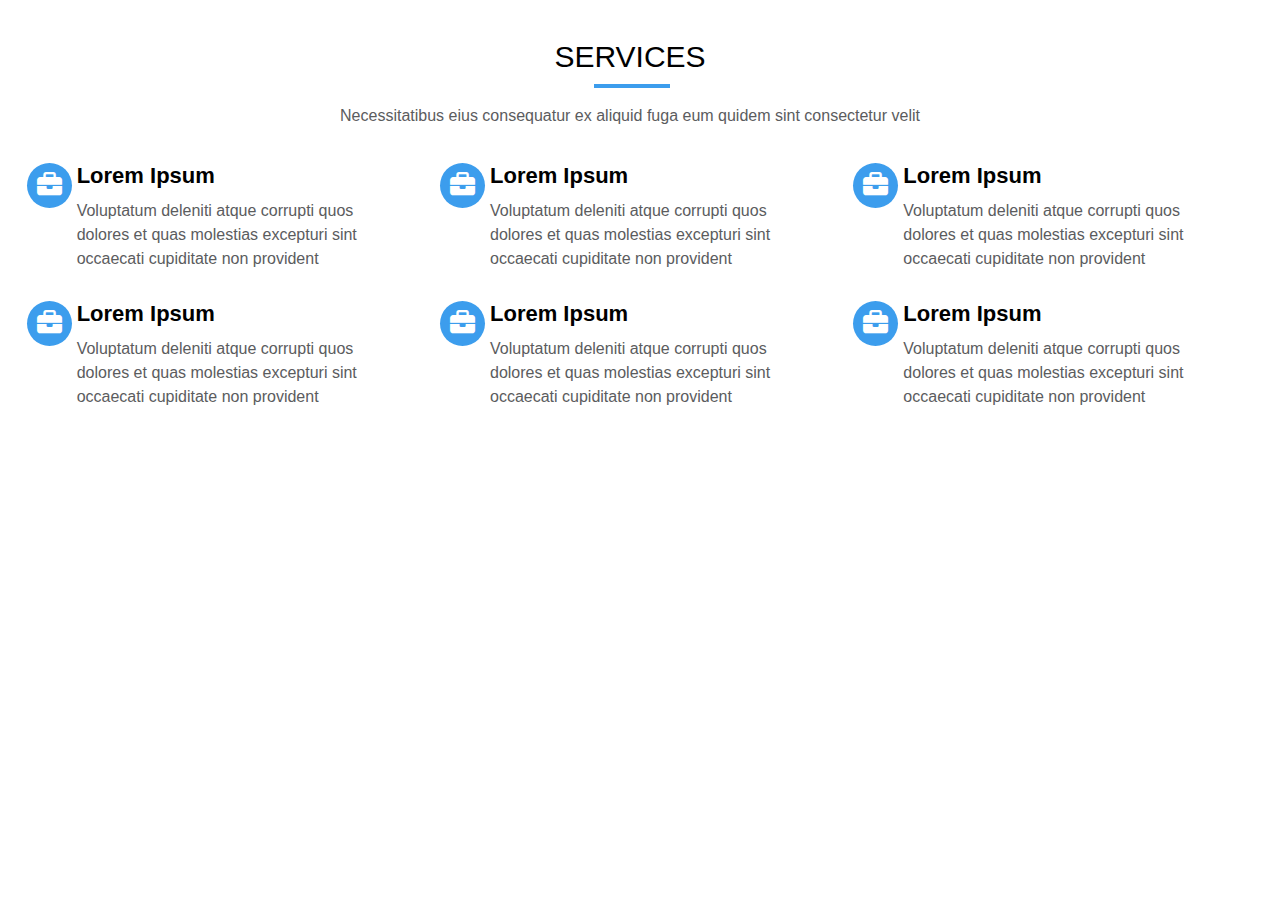
<file: Practice/index.html>
<!DOCTYPE html>
<html lang="en">
<head>
    <meta charset="UTF-8">
    <meta name="viewport" content="width=device-width, initial-scale=1.0">
    <title>Pratic One h</title>
    <link rel="stylesheet" href="style.css">
    <link rel="stylesheet" href="https://cdnjs.cloudflare.com/ajax/libs/font-awesome/6.7.2/css/all.min.css" integrity="sha512-Evv84Mr4kqVGRNSgIGL/F/aIDqQb7xQ2vcrdIwxfjThSH8CSR7PBEakCr51Ck+w+/U6swU2Im1vVX0SVk9ABhg==" crossorigin="anonymous" referrerpolicy="no-referrer">
</head>
<body>
    <!-- services  -->
    <section class="serviecesContainer">
        <div class="servicesHeading">
                <h3>
                    Services
                </h3>
                <p>
                    Necessitatibus eius consequatur ex aliquid fuga eum quidem sint consectetur velit
                </p>
        </div>
        <div class="cardContainer">
            <div class="Card">
                <div>
                    <i class="fa-solid fa-briefcase"></i>
                </div>
                <div>
                    <h3>
                        Lorem Ipsum
                    </h3>
                    <p>
                        Voluptatum deleniti atque corrupti quos dolores et quas molestias excepturi sint occaecati cupiditate non provident
                    </p>
                </div>
            </div>
            <div class="Card">
                <div>
                    <i class="fa-solid fa-briefcase"></i>
                </div>
                <div>
                    <h3>
                        Lorem Ipsum
                    </h3>
                    <p>
                        Voluptatum deleniti atque corrupti quos dolores et quas molestias excepturi sint occaecati cupiditate non provident
                    </p>
                </div>
            </div>
            <div class="Card">
                <div>
                    <i class="fa-solid fa-briefcase"></i>
                </div>
                <div>
                    <h3>
                        Lorem Ipsum
                    </h3>
                    <p>
                        Voluptatum deleniti atque corrupti quos dolores et quas molestias excepturi sint occaecati cupiditate non provident
                    </p>
                </div>
            </div>
            <div class="Card">
                <div>
                    <i class="fa-solid fa-briefcase"></i>
                </div>
                <div>
                    <h3>
                        Lorem Ipsum
                    </h3>
                    <p>
                        Voluptatum deleniti atque corrupti quos dolores et quas molestias excepturi sint occaecati cupiditate non provident
                    </p>
                </div>
            </div>
            <div class="Card">
                <div>
                    <i class="fa-solid fa-briefcase"></i>
                </div>
                <div>
                    <h3>
                        Lorem Ipsum
                    </h3>
                    <p>
                        Voluptatum deleniti atque corrupti quos dolores et quas molestias excepturi sint occaecati cupiditate non provident
                    </p>
                </div>
            </div>
            <div class="Card">
                <div>
                    <i class="fa-solid fa-briefcase"></i>
                </div>
                <div>
                    <h3>
                        Lorem Ipsum
                    </h3>
                    <p>
                        Voluptatum deleniti atque corrupti quos dolores et quas molestias excepturi sint occaecati cupiditate non provident
                    </p>
                </div>
            </div>
        </div>
    </section>
</body>
</html>
</file>
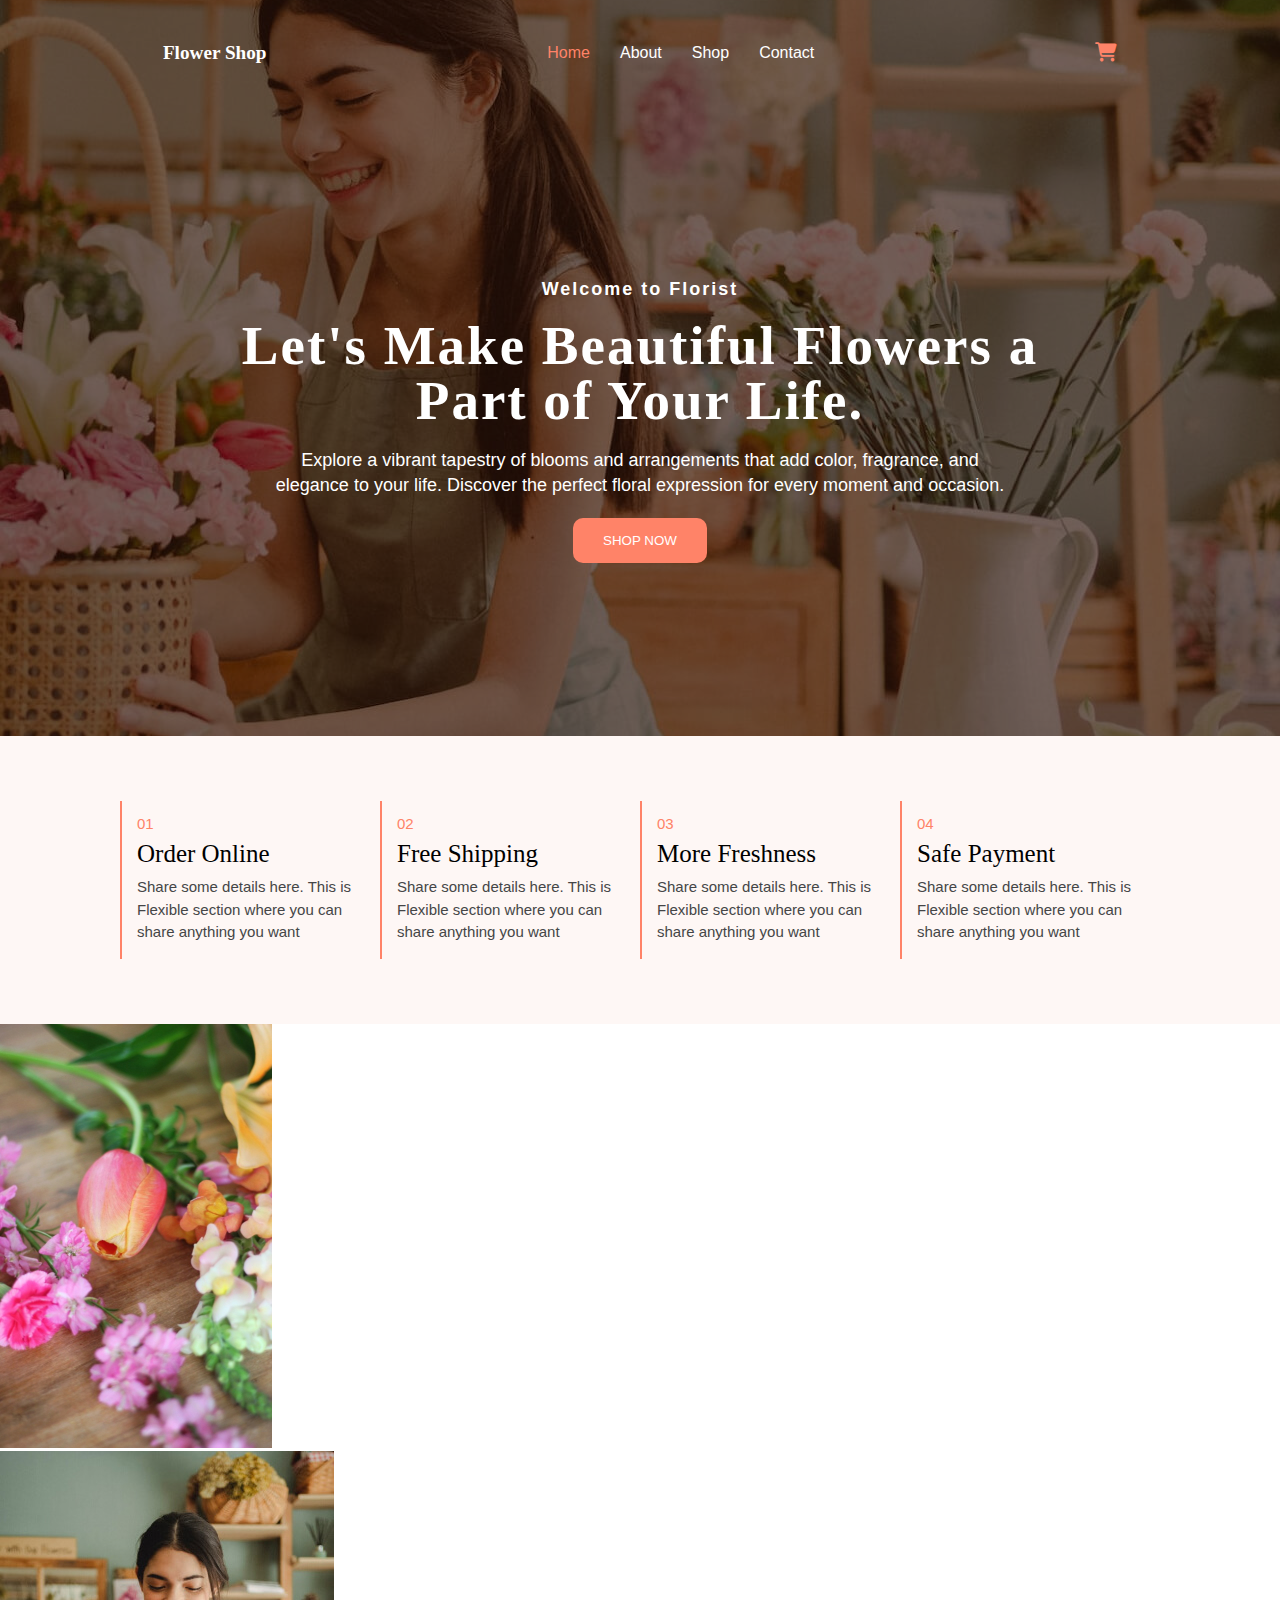
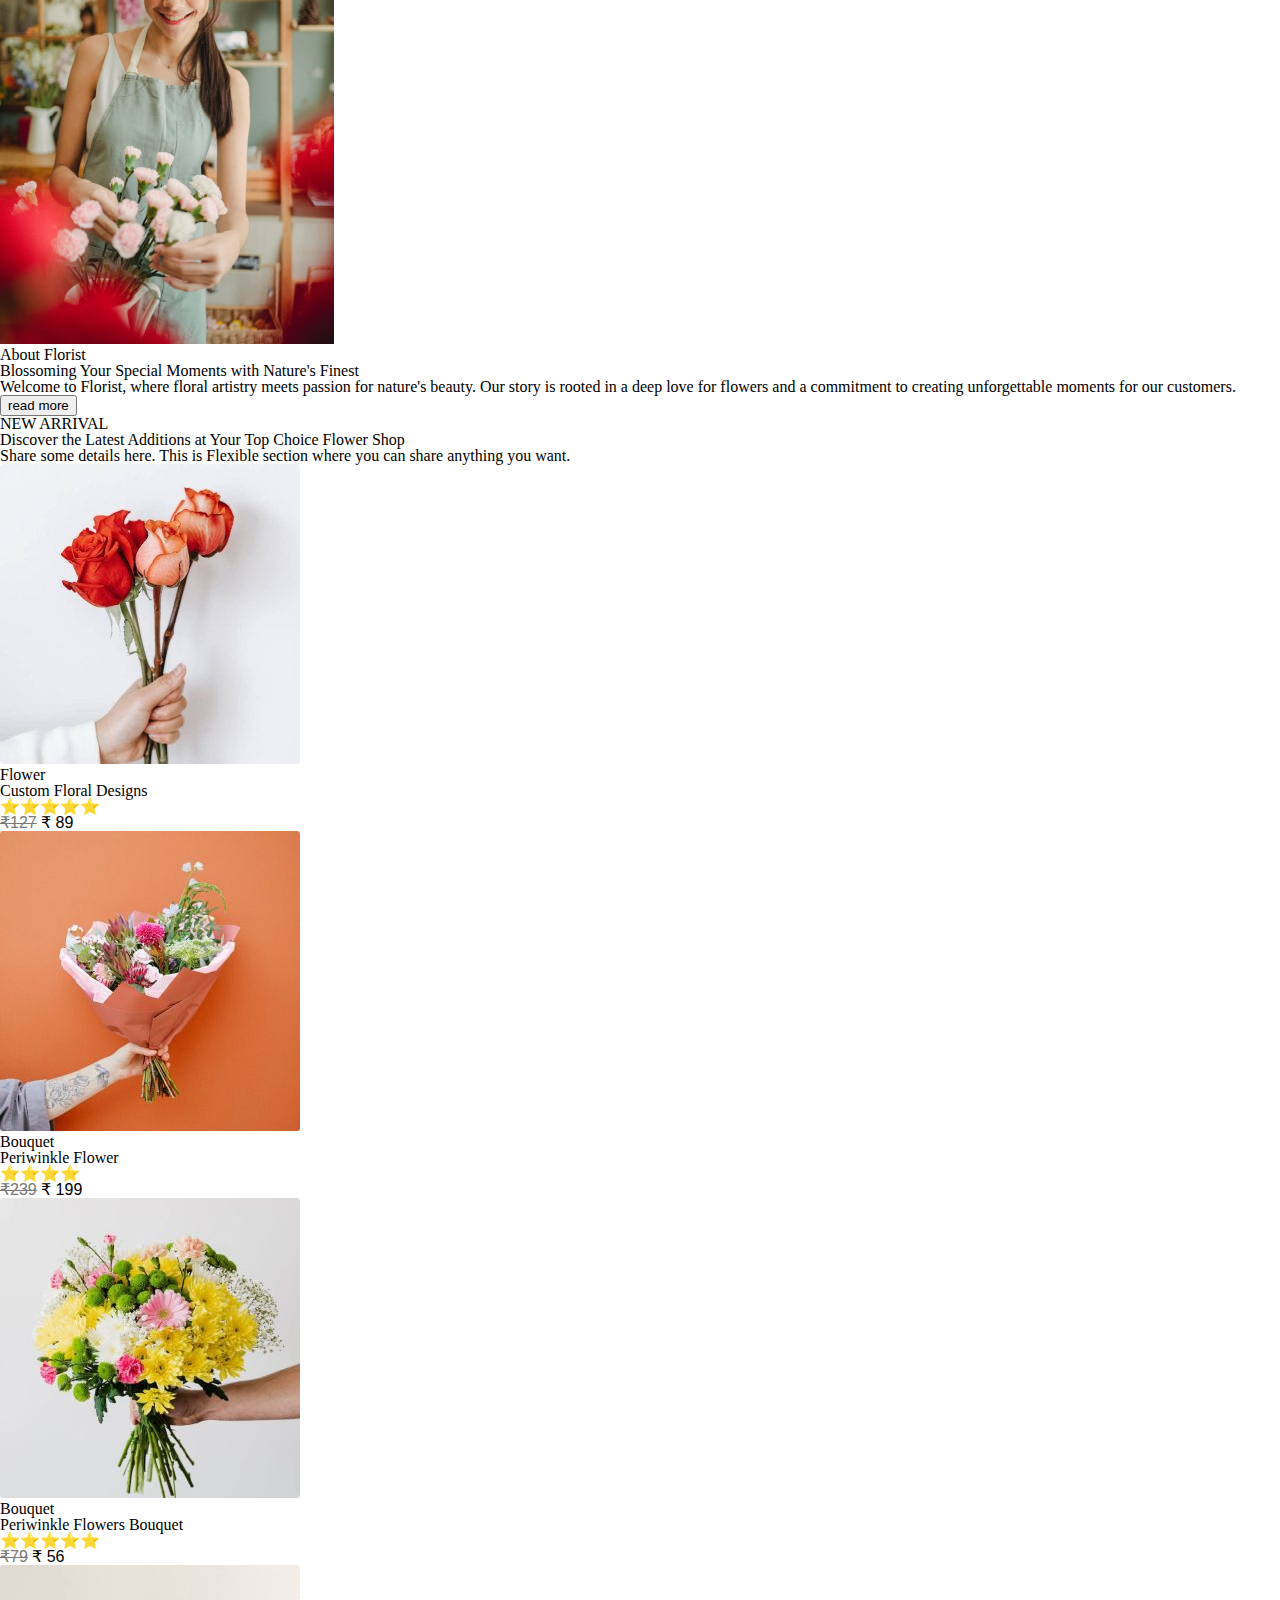
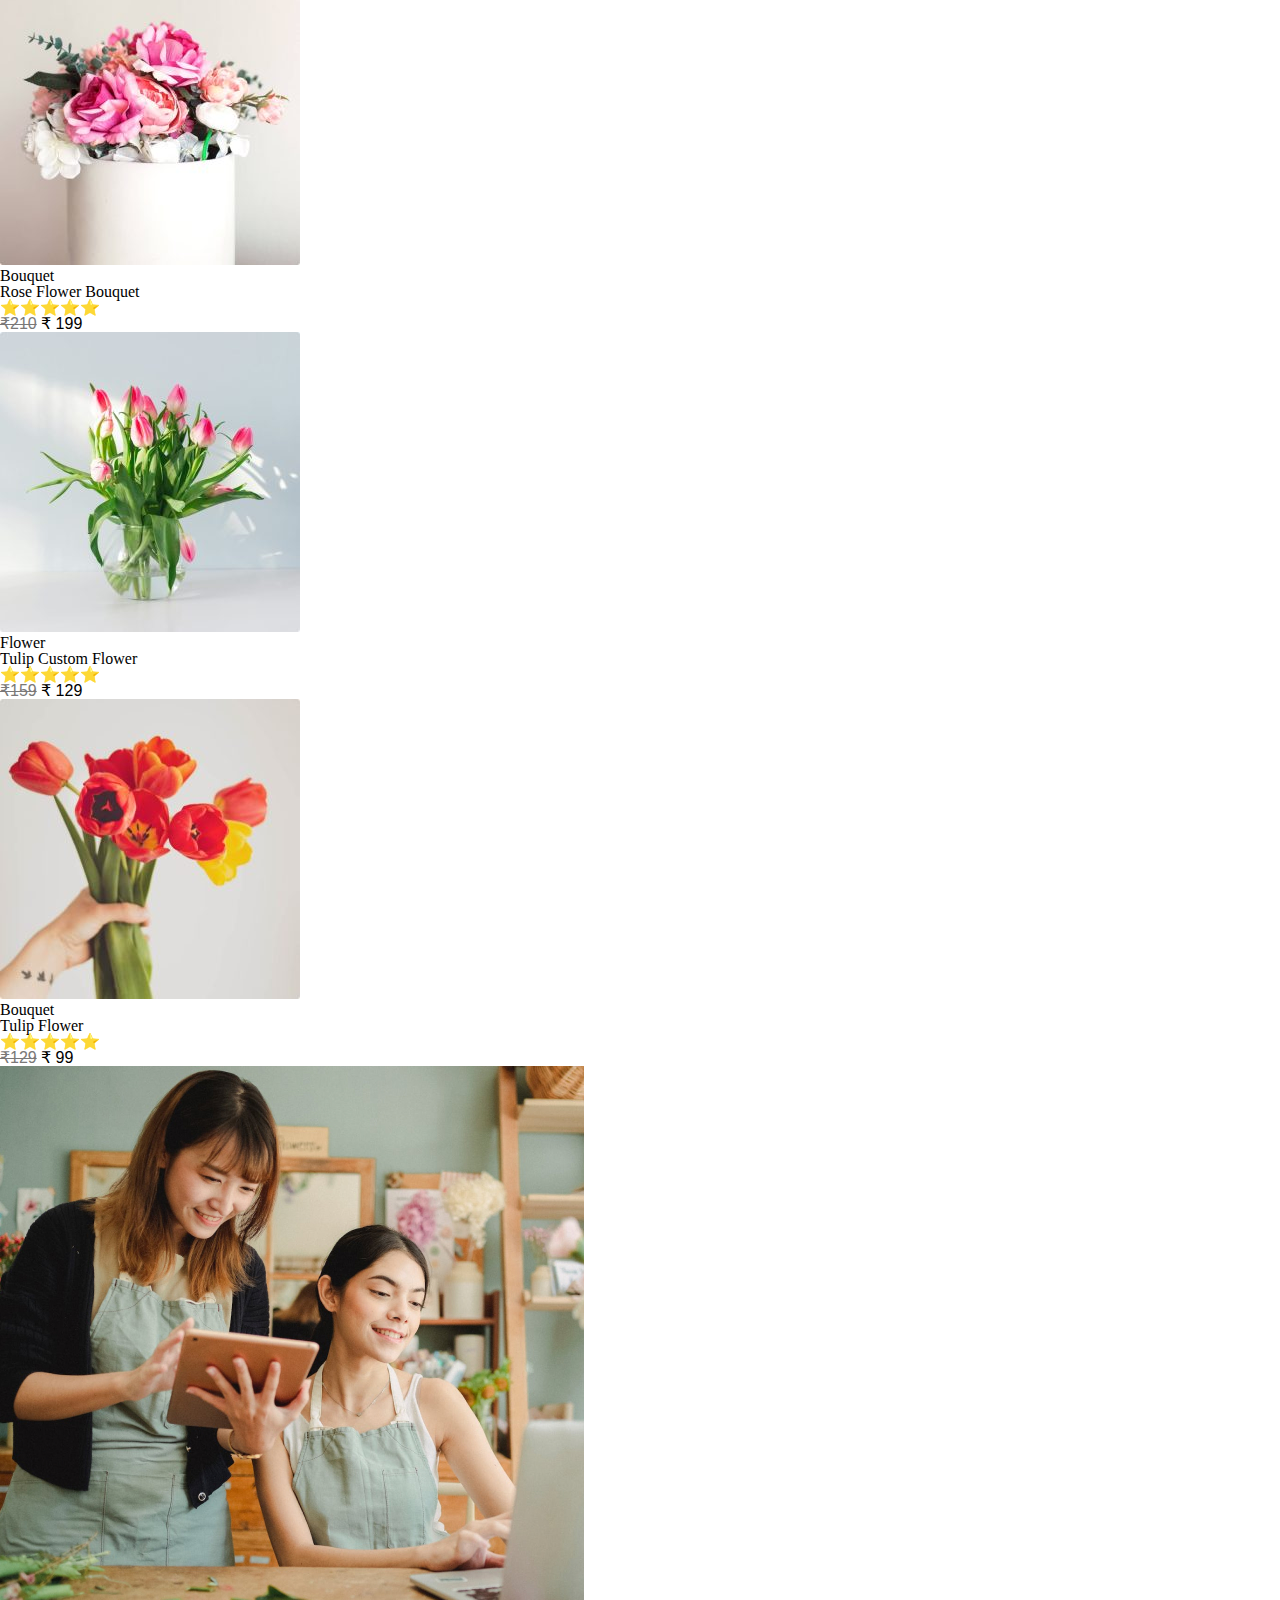
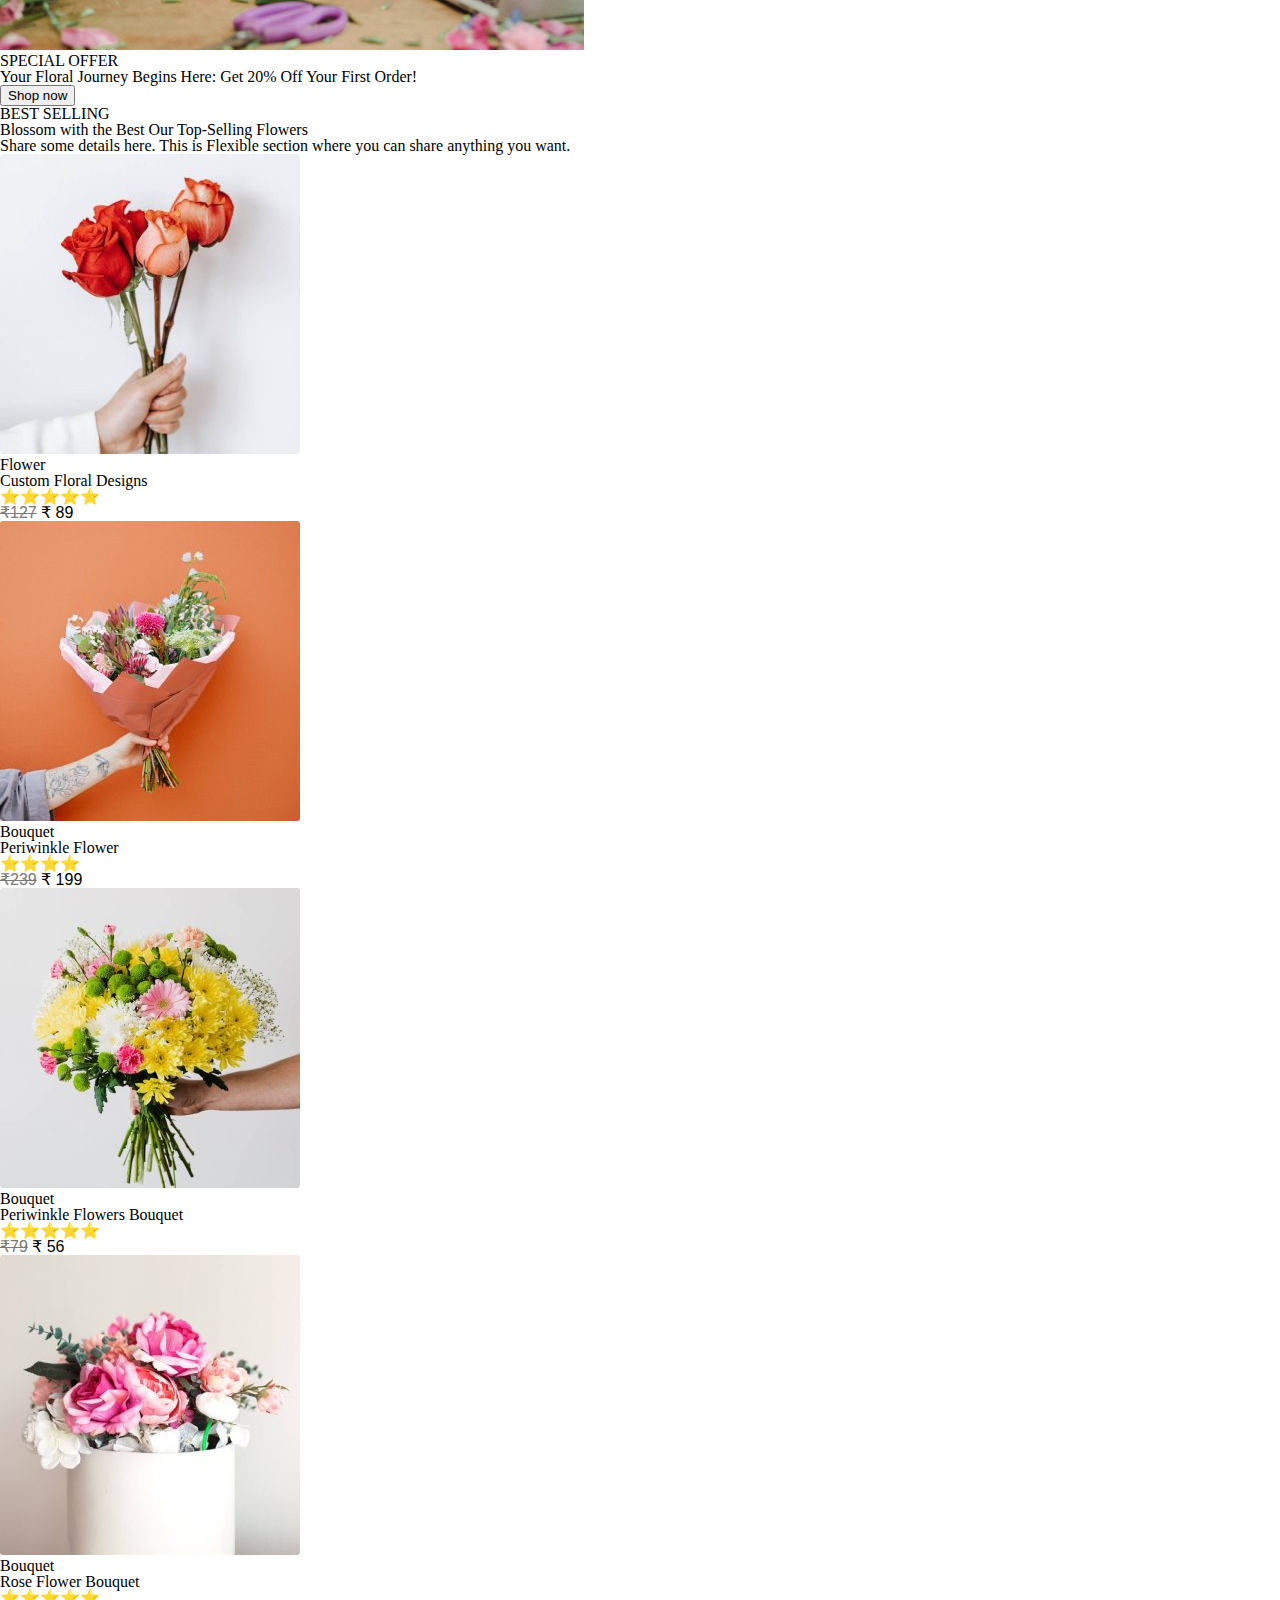
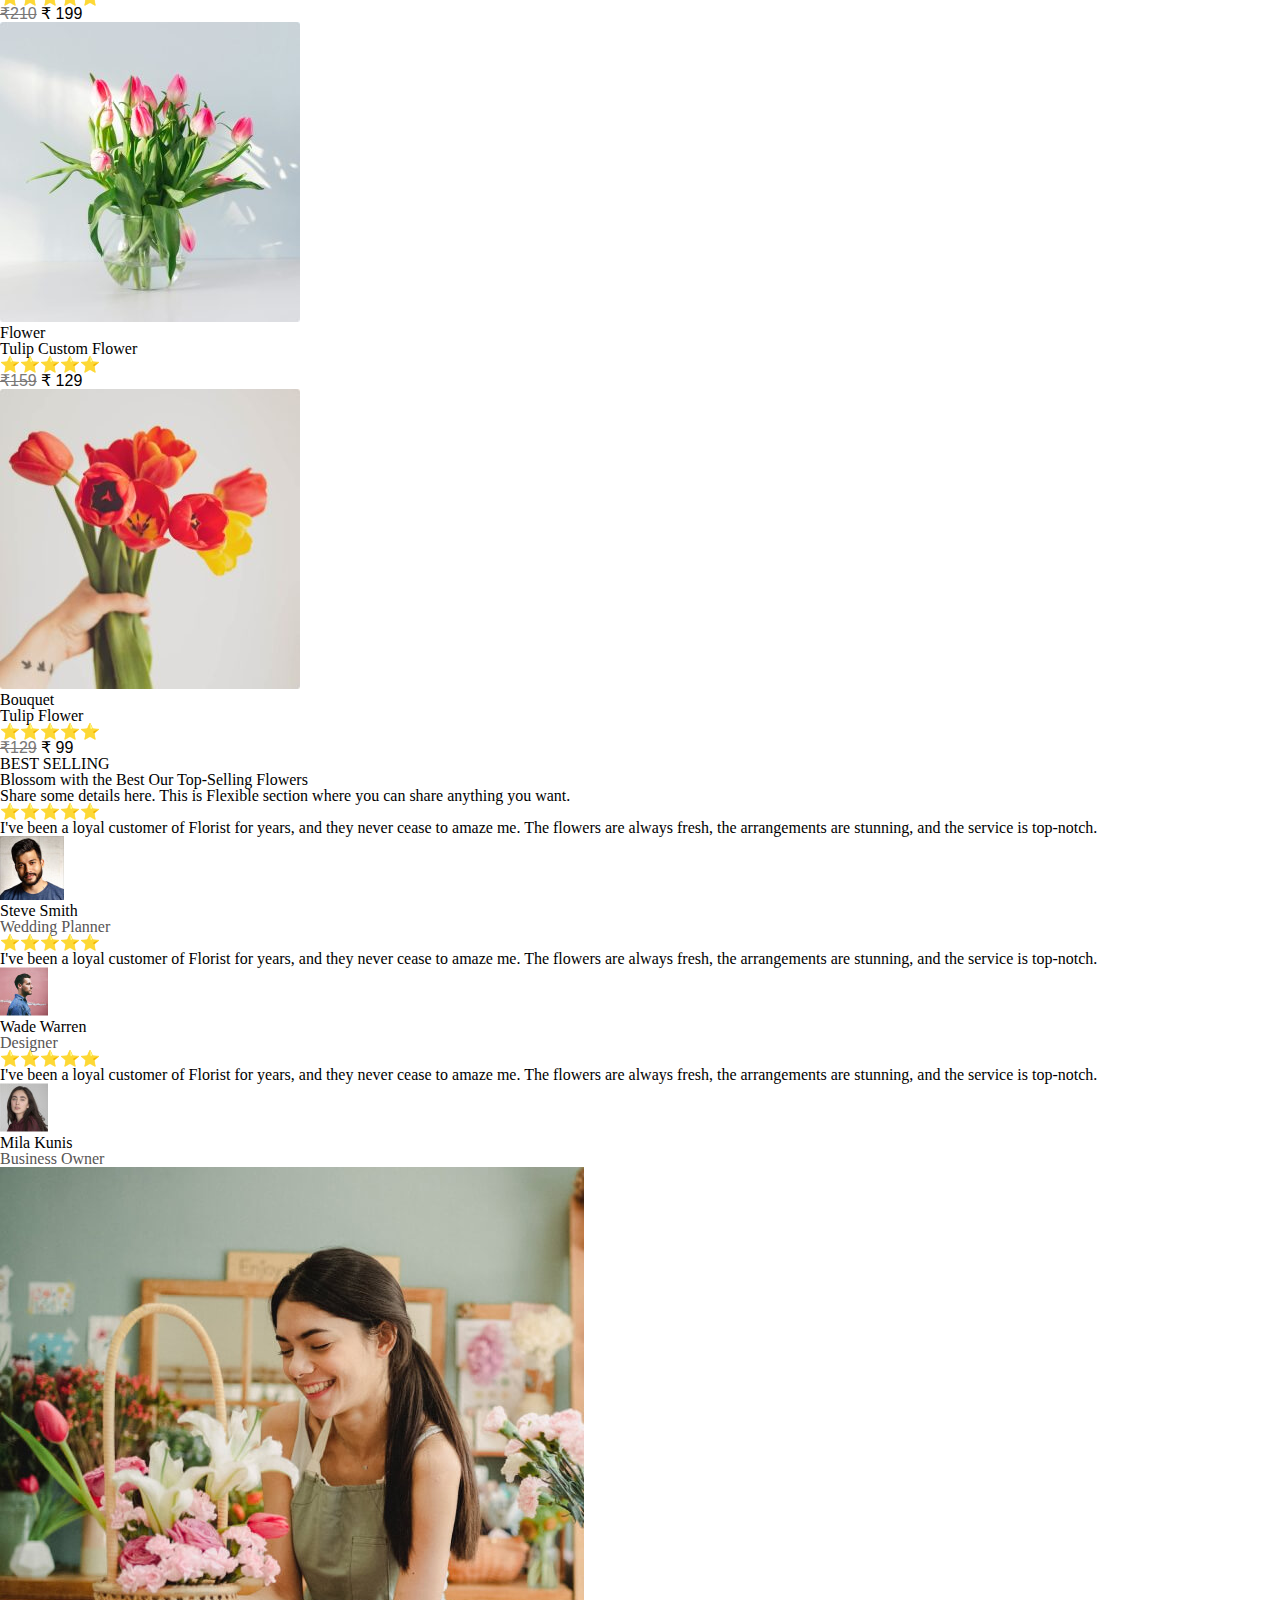
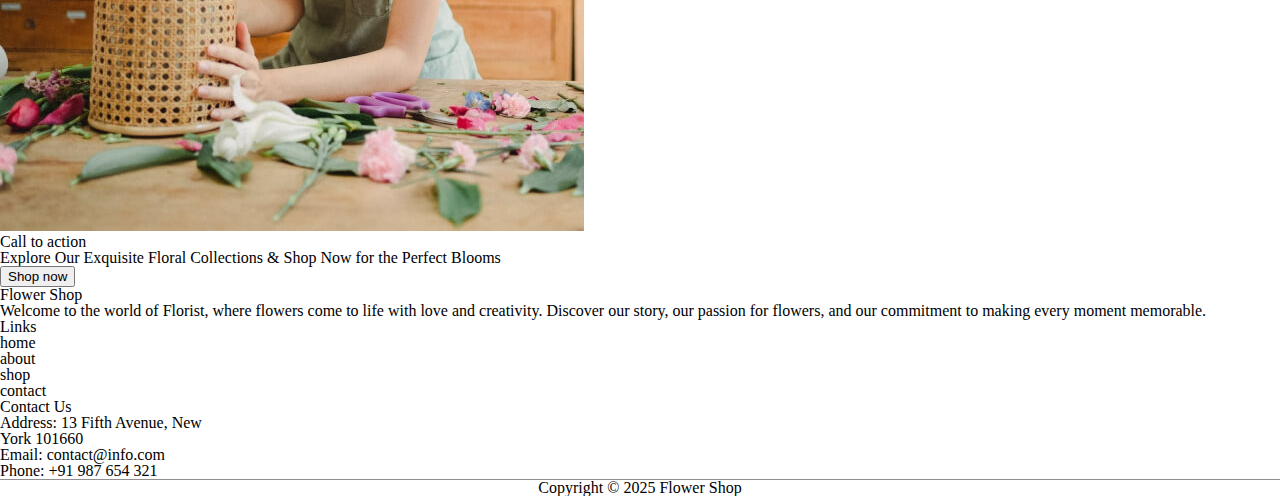
<file: Task_2/index.html>
<!DOCTYPE html>
<html lang="en">

<head>
    <meta charset="UTF-8">
    <meta name="viewport" content="width=device-width, initial-scale=1.0">
    <title>Task_2 Basic Website</title>
    <link rel="stylesheet" href="./index.css">
    <link rel="stylesheet" href="https://cdnjs.cloudflare.com/ajax/libs/font-awesome/6.7.2/css/all.min.css"
        integrity="sha512-Evv84Mr4kqVGRNSgIGL/F/aIDqQb7xQ2vcrdIwxfjThSH8CSR7PBEakCr51Ck+w+/U6swU2Im1vVX0SVk9ABhg=="
        crossorigin="anonymous" referrerpolicy="no-referrer" />
</head>

<body>
    <!-- header -->
    <header class="header-bg-image">
        <!-- overlay -->
        <div class="overlay">

        </div>
        <section class="nav-container">
            <nav>
                <div>
                    <!-- Brand name -->
                    <h2>Flower Shop</h2>
                </div>
                <div>
                    <ul>
                        <li>home</li>
                        <li>about</li>
                        <li>shop</li>
                        <li>contact</li>
                    </ul>
                </div>
                <div>
                    <i class="fa-solid fa-cart-shopping"></i>
                    <i class="fa-solid fa-bars"></i>
                </div>
            </nav>
        </section>
        <!-- center section  -->
        <div class="hero-container">
            <div>
                <div>
                    <p>Welcome to Florist</p>
                </div>
                <div>
                    <h1>
                        Let's Make Beautiful Flowers

                        a Part of Your Life.
                    </h1>
                </div>
                <div>
                    <p class="hero-para">
                        Explore a vibrant tapestry of blooms and arrangements that add color, fragrance, and elegance to
                        your life.
                        Discover the perfect floral expression for every moment and occasion.
                    </p>
                </div>
                <div>
                    <button>
                        Shop now
                    </button>
                </div>
            </div>
        </div>
    </header>
    <!-- featurs section -->
    <section class="featurs-container">
        <div class="featurs-cards-container">
            <div>
                <h3>
                    01
                </h3>
                <h2>
                    Order Online
                </h2>
                <p>
                    Share some details here. This is Flexible section where you can share anything you want
                </p>
            </div>
            <div>
                <h3>
                    02
                </h3>
                <h2>
                    Free Shipping
                </h2>
                <p>
                    Share some details here. This is Flexible section where you can share anything you want
                </p>
            </div>
            <div>
                <h3>
                    03
                </h3>
                <h2>
                    More Freshness
                </h2>
                <p>
                    Share some details here. This is Flexible section where you can share anything you want
                </p>
            </div>
            <div>
                <h3>
                    04
                </h3>
                <h2>
                    Safe Payment
                </h2>
                <p>
                    Share some details here. This is Flexible section where you can share anything you want
                </p>
            </div>
        </div>
    </section>
    <!-- About  Florist -->

    <section>
        <div class="florist-container">
            <div class="image-container">
                <div class="image-container-1">
                    <img src="./assets/image.png" alt="1st image " />
                </div>
                <div class="image-container-1">
                    <img src="./assets/image copy.png" alt="2nd image" />
                </div>
            </div>
            <div class="text-container">
                <div>
                    <h2 class="text-container-h2">About Florist</h2>
                </div>
                <div>
                    <h1 class="text-container-h1">
                        Blossoming Your Special Moments with Nature's Finest
                    </h1>
                </div>
                <div>
                    <p class="text-container-p">
                        Welcome to Florist, where floral artistry meets passion for nature's beauty. Our story is rooted
                        in a deep love for flowers and a commitment to creating unforgettable moments for our customers.
                    </p>
                </div>
                <div>
                    <button class="text-container-button">
                        read more
                    </button>
                </div>
            </div>
        </div>
    </section>
    <!-- NEW ARRIVAL-->
    <section class="new-arraivals">
        <div>
            <div class="new-arraivals-text-container">
                <h2 class="text-container-h2">
                    NEW ARRIVAL
                </h2>
                <h1 class="text-container-h1 new-arraivals-h1">
                    Discover the Latest Additions at Your Top Choice Flower Shop
                </h1>
                <p class="new-arraivals-p">
                    Share some details here. This is Flexible section where you can share anything you want.
            </div>
        </div>
        <div class="new-arraivals-products">
            <div class="product-card">
                <div>
                    <img src="./assets/product-1.png" alt="">
                </div>
                <div class="product-card-details">
                    <h2 class="text-container-h2">Flower</h2>
                    <h1>Custom Floral Designs</h1>
                    <p>⭐⭐⭐⭐⭐</p>
                    <h2 style="font-family: sans-serif;"><span
                            style="color: rgb(122, 120, 120);"><strike>₹127</strike></span> <span>₹ 89</span></h2>
                </div>
            </div>
            <div class="product-card">
                <div>
                    <img src="./assets/product-2.png" alt="">
                </div>
                <div class="product-card-details">
                    <h2 class="text-container-h2">Bouquet</h2>
                    <h1>Periwinkle Flower</h1>
                    <p>⭐⭐⭐⭐</p>
                    <h2 style="font-family: sans-serif;"><span
                            style="color: rgb(122, 120, 120);"><strike>₹239</strike></span> <span>₹ 199</span></h2>
                </div>
            </div>
            <div class="product-card">
                <div>
                    <img src="./assets/product-3.png" alt="">
                </div>
                <div class="product-card-details">
                    <h2 class="text-container-h2">Bouquet</h2>
                    <h1>Periwinkle Flowers Bouquet</h1>
                    <p>⭐⭐⭐⭐⭐</p>
                    <h2 style="font-family: sans-serif;"><span
                            style="color: rgb(122, 120, 120);"><strike>₹79</strike></span> <span>₹ 56</span></h2>
                </div>
            </div>
        </div>
        <div class="new-arraivals-products">
            <div class="product-card">
                <div>
                    <img src="./assets/product-4.png" alt="">
                </div>
                <div class="product-card-details">
                    <h2 class="text-container-h2">Bouquet</h2>
                    <h1>Rose Flower Bouquet</h1>
                    <p>⭐⭐⭐⭐⭐</p>
                    <h2 style="font-family: sans-serif;"><span
                            style="color: rgb(122, 120, 120);"><strike>₹210</strike></span> <span>₹ 199</span></h2>
                </div>
            </div>
            <div class="product-card">
                <div>
                    <img src="./assets/product-5.png" alt="">
                </div>
                <div class="product-card-details">
                    <h2 class="text-container-h2">Flower</h2>
                    <h1>Tulip Custom Flower</h1>
                    <p>⭐⭐⭐⭐⭐</p>
                    <h2 style="font-family: sans-serif;"><span
                            style="color: rgb(122, 120, 120);"><strike>₹159</strike></span> <span>₹ 129</span></h2>
                </div>
            </div>
            <div class="product-card">
                <div>
                    <img src="./assets/product-6.png" alt="">
                </div>
                <div class="product-card-details">
                    <h2 class="text-container-h2">Bouquet</h2>
                    <h1>Tulip Flower</h1>
                    <p>⭐⭐⭐⭐⭐</p>
                    <h2 style="font-family: sans-serif;"><span
                            style="color: rgb(122, 120, 120);"><strike>₹129</strike></span> <span>₹ 99</span></h2>
                </div>
            </div>
        </div>
    </section>
    <!-- Special Offer -->

    <section>
        <div class="florist-container special-offer">
            <div class="image-container">
                <div class="image-container-1">
                    <img src="./assets/special offer.png" alt="1st image " />
                </div>
            </div>
            <div class="text-container">
                <div>
                    <h2 class="text-container-h2">SPECIAL OFFER</h2>
                </div>
                <div>
                    <h1 class="text-container-h1 special-offer">
                        Your Floral Journey Begins Here: Get 20% Off Your First Order!
                    </h1>
                </div>
                <div>
                    <button class="text-container-button">
                        Shop now
                    </button>
                </div>
            </div>
        </div>
    </section>
    <!-- Best Seller -->
    <section class="new-arraivals">
        <div>
            <div class="new-arraivals-text-container">
                <h2 class="text-container-h2">
                    BEST SELLING
                </h2>
                <h1 class="text-container-h1 new-arraivals-h1">
                    Blossom with the Best Our Top-Selling Flowers
                </h1>
                <p class="new-arraivals-p">
                    Share some details here. This is Flexible section where you can share anything you want.
            </div>
        </div>
        <div class="new-arraivals-products">
            <div class="product-card">
                <div>
                    <img src="./assets/product-1.png" alt="">
                </div>
                <div class="product-card-details">
                    <h2 class="text-container-h2">Flower</h2>
                    <h1>Custom Floral Designs</h1>
                    <p>⭐⭐⭐⭐⭐</p>
                    <h2 style="font-family: sans-serif;"><span
                            style="color: rgb(122, 120, 120);"><strike>₹127</strike></span> <span>₹ 89</span></h2>
                </div>
            </div>
            <div class="product-card">
                <div>
                    <img src="./assets/product-2.png" alt="">
                </div>
                <div class="product-card-details">
                    <h2 class="text-container-h2">Bouquet</h2>
                    <h1>Periwinkle Flower</h1>
                    <p>⭐⭐⭐⭐</p>
                    <h2 style="font-family: sans-serif;"><span
                            style="color: rgb(122, 120, 120);"><strike>₹239</strike></span> <span>₹ 199</span></h2>
                </div>
            </div>
            <div class="product-card">
                <div>
                    <img src="./assets/product-3.png" alt="">
                </div>
                <div class="product-card-details">
                    <h2 class="text-container-h2">Bouquet</h2>
                    <h1>Periwinkle Flowers Bouquet</h1>
                    <p>⭐⭐⭐⭐⭐</p>
                    <h2 style="font-family: sans-serif;"><span
                            style="color: rgb(122, 120, 120);"><strike>₹79</strike></span> <span>₹ 56</span></h2>
                </div>
            </div>
        </div>
        <div class="new-arraivals-products">
            <div class="product-card">
                <div>
                    <img src="./assets/product-4.png" alt="">
                </div>
                <div class="product-card-details">
                    <h2 class="text-container-h2">Bouquet</h2>
                    <h1>Rose Flower Bouquet</h1>
                    <p>⭐⭐⭐⭐⭐</p>
                    <h2 style="font-family: sans-serif;"><span
                            style="color: rgb(122, 120, 120);"><strike>₹210</strike></span> <span>₹ 199</span></h2>
                </div>
            </div>
            <div class="product-card">
                <div>
                    <img src="./assets/product-5.png" alt="">
                </div>
                <div class="product-card-details">
                    <h2 class="text-container-h2">Flower</h2>
                    <h1>Tulip Custom Flower</h1>
                    <p>⭐⭐⭐⭐⭐</p>
                    <h2 style="font-family: sans-serif;"><span
                            style="color: rgb(122, 120, 120);"><strike>₹159</strike></span> <span>₹ 129</span></h2>
                </div>
            </div>
            <div class="product-card">
                <div>
                    <img src="./assets/product-6.png" alt="">
                </div>
                <div class="product-card-details">
                    <h2 class="text-container-h2">Bouquet</h2>
                    <h1>Tulip Flower</h1>
                    <p>⭐⭐⭐⭐⭐</p>
                    <h2 style="font-family: sans-serif;"><span
                            style="color: rgb(122, 120, 120);"><strike>₹129</strike></span> <span>₹ 99</span></h2>
                </div>
            </div>
        </div>
    </section>
    <!-- testimonial -->
    <section class="new-arraivals" style="background-color: white;">
        <div>
            <div class="new-arraivals-text-container">
                <h2 class="text-container-h2">
                    BEST SELLING
                </h2>
                <h1 class="text-container-h1 new-arraivals-h1">
                    Blossom with the Best Our Top-Selling Flowers
                </h1>
                <p class="new-arraivals-p">
                    Share some details here. This is Flexible section where you can share anything you want.
            </div>
        </div>
        <div class=" testimonial" style="background-color: white;">
            <div>
                <p>⭐⭐⭐⭐⭐</p>
                <p class="text-container-p">
                    I've been a loyal customer of Florist for years, and they never cease to amaze me. The flowers are
                    always fresh, the arrangements are stunning, and the service is top-notch.
                </p>
                <div class="profile-card">
                    <img src="./assets/testimonial-1.png" alt="boy image">
                    <div class="profile-card-data">
                        <h2>
                            Steve Smith
                        </h2>

                        <h2 style="color: rgb(87, 85, 85);">
                            Wedding Planner
                        </h2>
                    </div>
                </div>

            </div>
            <div>
                <p>⭐⭐⭐⭐⭐</p>
                <p class="text-container-p">
                    I've been a loyal customer of Florist for years, and they never cease to amaze me. The flowers are
                    always fresh, the arrangements are stunning, and the service is top-notch.
                </p>
                <div class="profile-card">
                    <img src="./assets/testimonial-2.png" alt="boy image">
                    <div class="profile-card-data">
                        <h2>
                            Wade Warren
                        </h2>

                        <h2 style="color: rgb(87, 85, 85);">
                            Designer
                        </h2>
                    </div>
                </div>

            </div>
            <div>
                <p>⭐⭐⭐⭐⭐</p>
                <p class="text-container-p">
                    I've been a loyal customer of Florist for years, and they never cease to amaze me. The flowers are
                    always fresh, the arrangements are stunning, and the service is top-notch.
                </p>
                <div class="profile-card">
                    <img src="./assets/testimonial-3.png" alt="boy image">
                    <div class="profile-card-data">
                        <h2>
                            Mila Kunis
                        </h2>

                        <h2 style="color: rgb(87, 85, 85);">
                            Business Owner
                        </h2>
                    </div>
                </div>

            </div>
        </div>
    </section>
    <section>
        <div class="florist-container special-offer">
            <div class="image-container">
                <div class="image-container-1">
                    <img src="./assets/call-to-action.png" alt="1st image " />
                </div>
            </div>
            <div class="text-container">
                <div>
                    <h2 class="text-container-h2">Call to action</h2>
                </div>
                <div>
                    <h1 class="text-container-h1 special-offer">
                        Explore Our Exquisite Floral Collections & Shop Now for the Perfect Blooms
                    </h1>
                </div>
                <div>
                    <button class="text-container-button">
                        Shop now
                    </button>
                </div>
            </div>
        </div>
    </section>
    <!-- footer -->
    <section class="footer-container">
        <div class="footer-container-1">

            <h1>
                Flower Shop
            </h1>
            <p class="text-container-p">Welcome to the world of Florist, where flowers come to life with love and creativity. Discover our story,
                our passion for flowers, and our commitment to making every moment memorable.</p>
        </div>
        <div class="footer-container-1 link">
            <h1>
                Links
            </h1>
            <ul>
                <li>home</li>
                <li>about</li>
                <li>shop</li>
                <li>contact</li>
            </ul>
        </div>
        <div class="footer-container-1 ">
            <h1>
                Contact Us
            </h1>
            <ul class="text-container-p">
                <li>Address: 13 Fifth Avenue, New</li>
                <li>York 101660</li>
                <li>Email: contact@info.com</li>
                <li>Phone: +91 987 654 321</li>
            </ul>   
        </div>
    </section>
    <section class="text-container-p " style="border-top: solid 1px #918f8f;  text-align: center;">
        <p>Copyright © 2025 Flower Shop</p>
    </section>
</body>

</html>
</file>
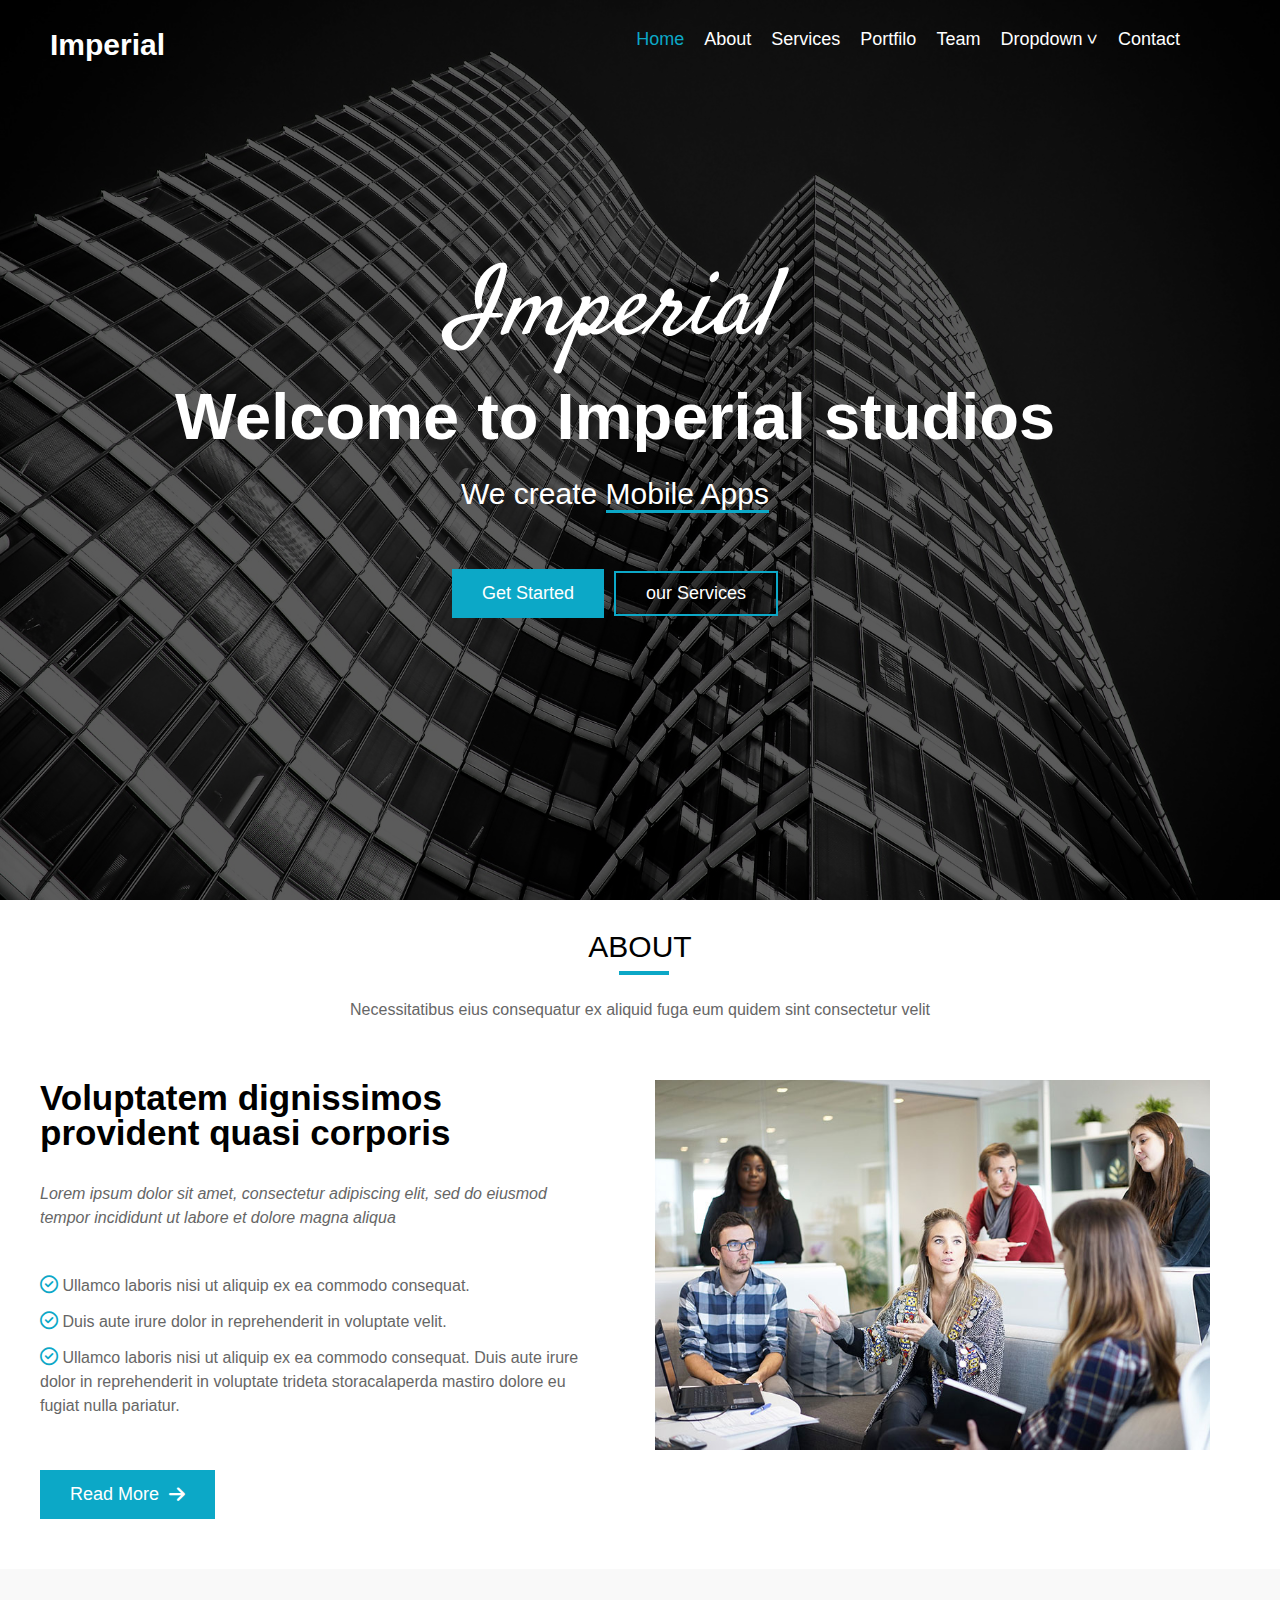
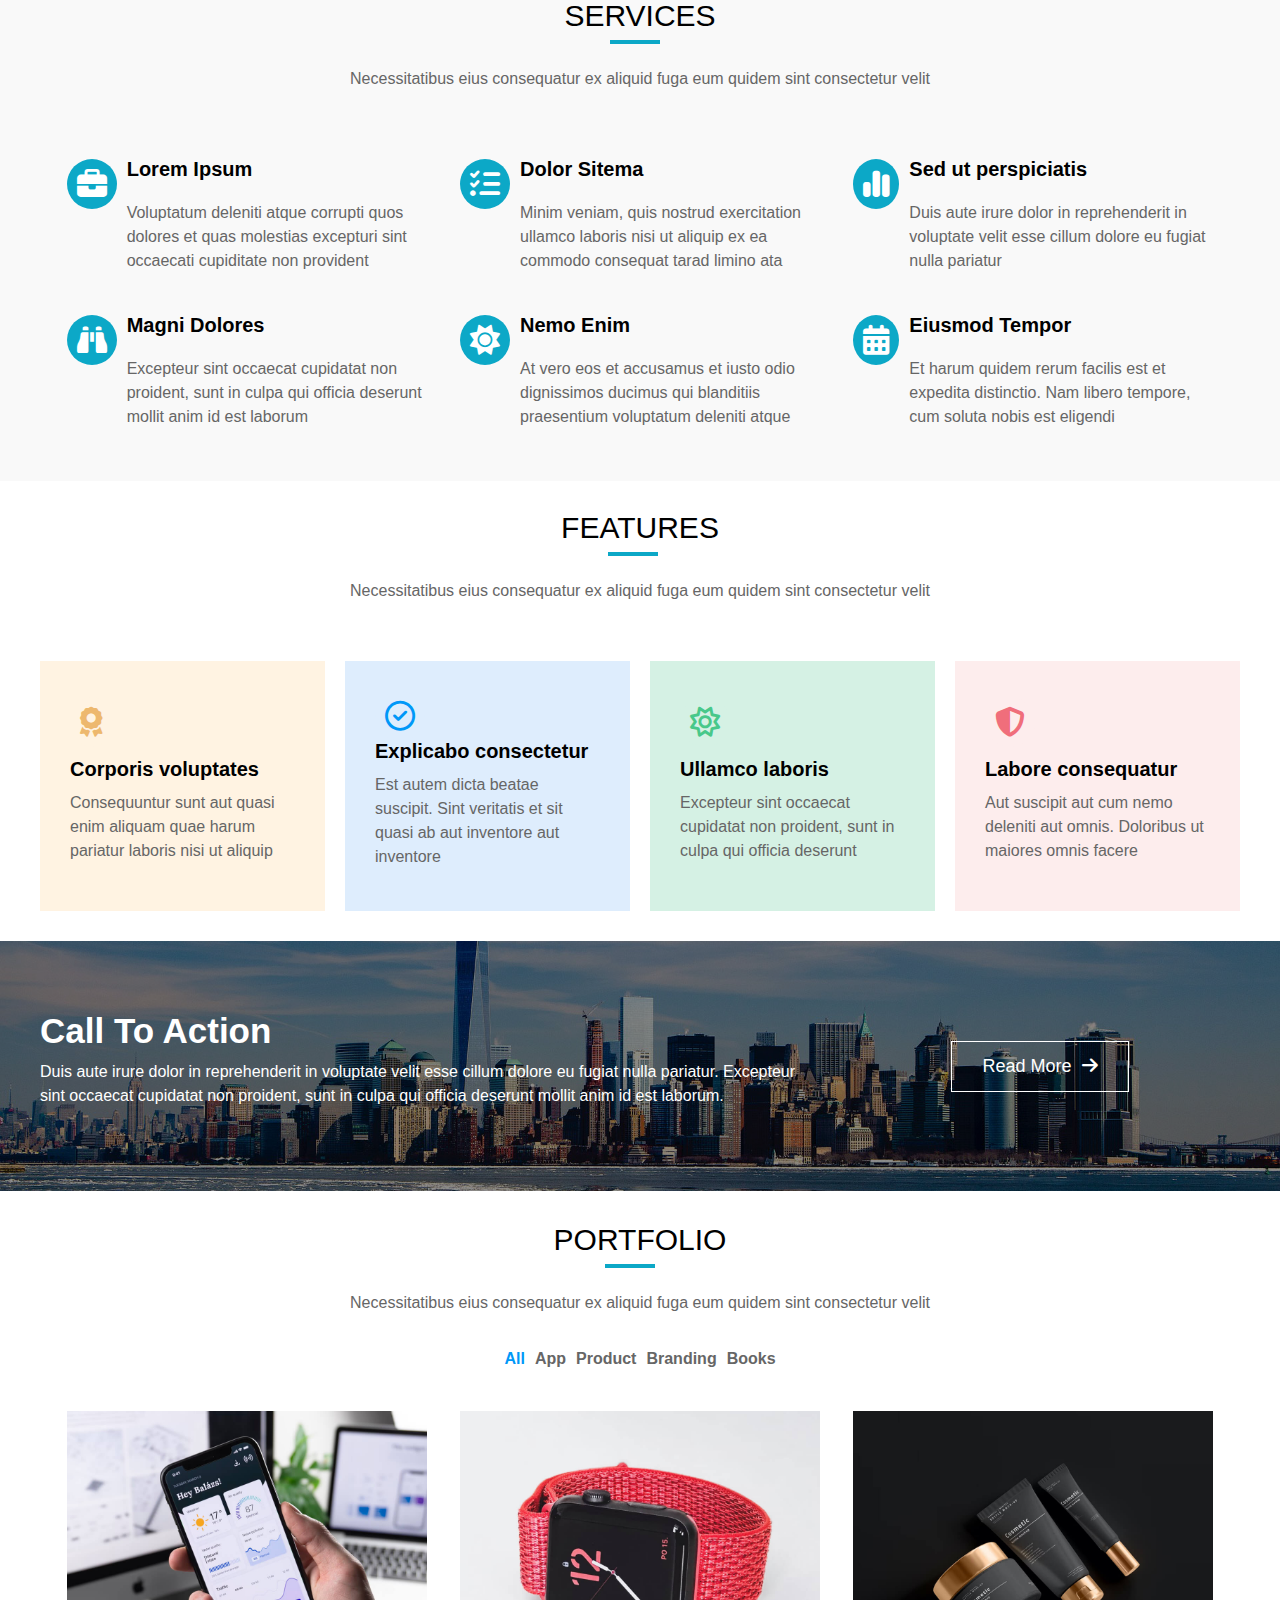
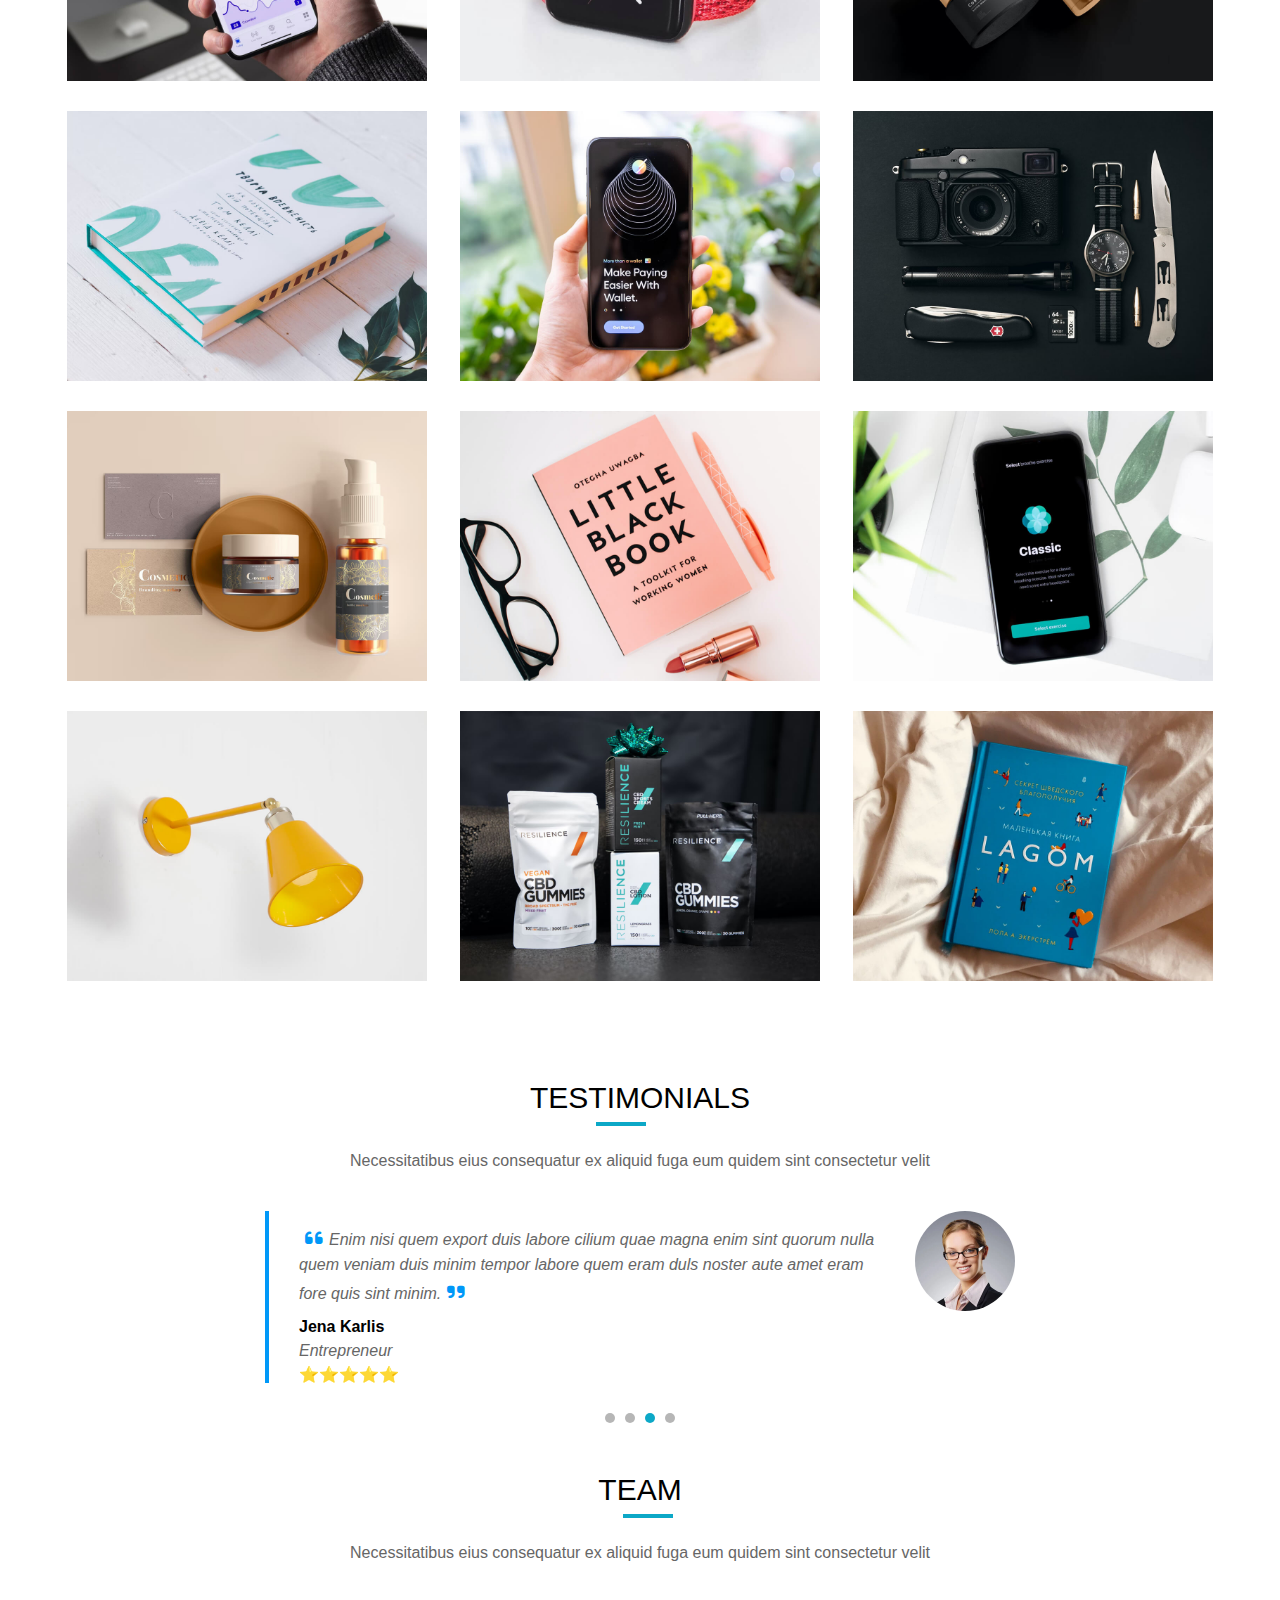
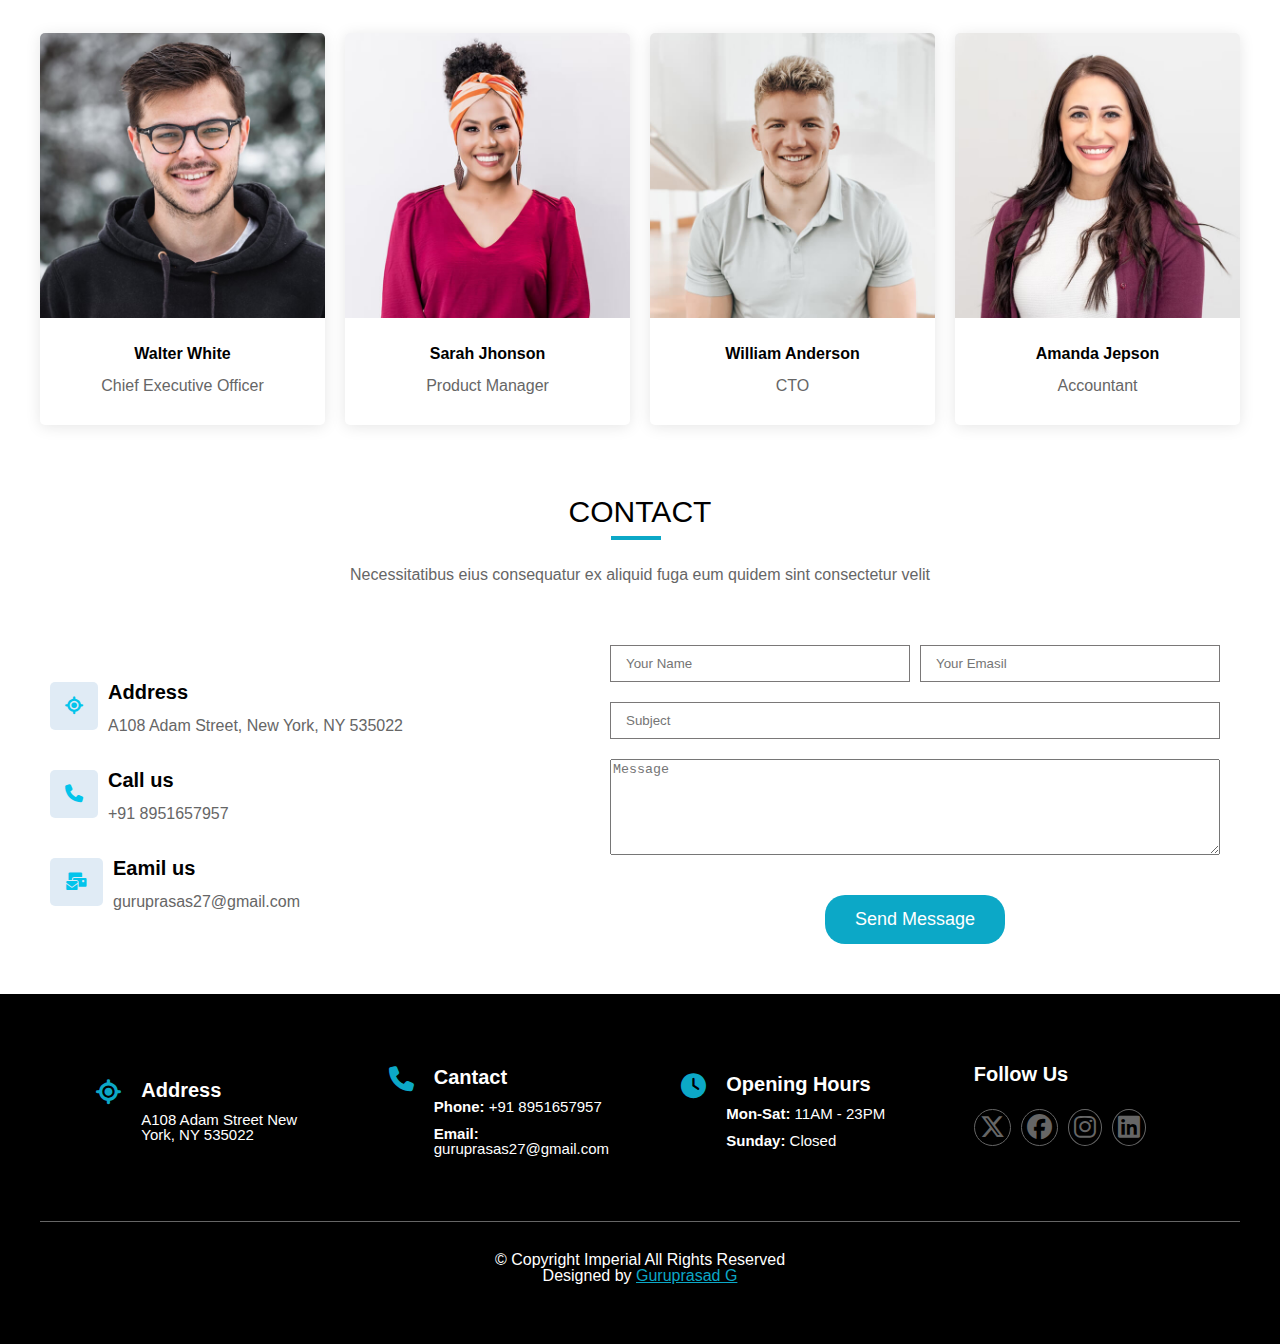
<file: Test_Task/index.html>
<!DOCTYPE html>
<html lang="en">

<head>
    <meta charset="UTF-8">
    <meta name="viewport" content="width=device-width, initial-scale=1.0">
    <title>Imperial</title>
    <link rel="stylesheet" href="./css/stylesheet.css">
    <link rel="stylesheet" href="https://cdnjs.cloudflare.com/ajax/libs/font-awesome/6.7.2/css/all.min.css"
        integrity="sha512-Evv84Mr4kqVGRNSgIGL/F/aIDqQb7xQ2vcrdIwxfjThSH8CSR7PBEakCr51Ck+w+/U6swU2Im1vVX0SVk9ABhg=="
        crossorigin="anonymous" referrerpolicy="no-referrer" />
</head>

<body>
    <div id="mainContainer">
        <!-- Hero Section -->
        <section id="heroContainer">
            <!-- Nav Bar  -->
            <nav id="navContainer">
                <div>
                    <h2>
                        Imperial
                    </h2>
                </div>
                <div>
                    <ul>
                        <li>home</li>
                        <li>about</li>
                        <li>services</li>
                        <li>portfilo</li>
                        <li>Team</li>
                        <li>Dropdown <span style="display:inline-block;transform: rotate(90deg);"> ></span></li>
                        <li>contact</li>
                    </ul>
                    <div id="mobileMenu">
                        <i class="fa-solid fa-bars"></i>
                    </div>
                </div>
            </nav>
            <!-- Hero Text and Button Section  -->
            <div id="heroText">
                <div>
                    <img src="./assets/logo.png" alt="Imperial">
                    <h2>
                        Welcome to Imperial studios
                    </h2>
                    <p>
                        We create <span style="border-bottom: 3px solid #0ca8c7;">Mobile Apps</span>
                    </p>
                </div>
                <div>
                    <button>
                        Get Started
                    </button>
                    <button>
                        our Services
                    </button>
                </div>
            </div>
        </section>
        <!-- About Section -->
        <section id="aboutContainer">
            <div class="heading">
                <h2>About</h2>
                <p>Necessitatibus eius consequatur ex aliquid fuga eum quidem sint consectetur velit</p>
            </div>
            <div class="aboutContainerText">
                <div class="aboutContainer-1">
                    <h3>Voluptatem dignissimos provident quasi corporis</h3>
                    <p>Lorem ipsum dolor sit amet, consectetur adipiscing elit, sed do eiusmod tempor incididunt ut
                        labore et dolore magna aliqua</p>
                    <ul>
                        <li><i class="fa-solid fa-circle-check"></i> Ullamco laboris nisi ut aliquip ex ea commodo
                            consequat.</li>
                        <li><i class="fa-solid fa-circle-check"></i> Duis aute irure dolor in reprehenderit in voluptate
                            velit.</li>
                        <li><i class="fa-solid fa-circle-check"></i> Ullamco laboris nisi ut aliquip ex ea commodo
                            consequat. Duis aute irure dolor in reprehenderit in voluptate trideta storacalaperda
                            mastiro dolore eu fugiat nulla pariatur.</li>
                    </ul>
                    <button>
                        Read More <i class="fa-solid fa-arrow-right"></i>
                    </button>
                </div>
                <div>
                    <img src="./assets/about.png" alt="">
                </div>
            </div>
        </section>
        <!-- Services -->
        <section id="servicesContainer">
            <div class="heading">
                <h2>Services</h2>
                <p>Necessitatibus eius consequatur ex aliquid fuga eum quidem sint consectetur velit</p>
            </div>
            <div class="servicesContainerText">
                <div class="servicesContainerCardContainer">
                    <div class="servicesContainerCard">
                        <div>
                            <i class="fa-solid fa-briefcase"></i>
                        </div>
                        <div>
                            <h3>
                                Lorem Ipsum
                            </h3>
                            <p>Voluptatum deleniti atque corrupti quos dolores et
                                quas molestias excepturi sint occaecati cupiditate non
                                provident</p>
                        </div>
                    </div>
                    <div class="servicesContainerCard">
                        <div>
                            <i class="fa-solid fa-list-check"></i>
                        </div>
                        <div>
                            <h3>
                                Dolor Sitema
                            </h3>
                            <p>Minim veniam, quis nostrud exercitation ullamco
                                laboris nisi ut aliquip ex ea commodo consequat tarad
                                limino ata</p>
                        </div>
                    </div>
                    <div class="servicesContainerCard">
                        <div>
                            <i class="fa-solid fa-chart-simple"></i>
                        </div>
                        <div>
                            <h3>
                                Sed ut perspiciatis
                            </h3>
                            <p>Duis aute irure dolor in reprehenderit in voluptate velit
                                esse cillum dolore eu fugiat nulla pariatur</p>
                        </div>
                    </div>
                    <div class="servicesContainerCard">
                        <div>
                            <i class="fa-solid fa-binoculars"></i>
                        </div>
                        <div>
                            <h3>
                                Magni Dolores
                            </h3>
                            <p>Excepteur sint occaecat cupidatat non proident, sunt in
                                culpa qui officia deserunt mollit anim id est laborum</p>
                        </div>
                    </div>
                    <div class="servicesContainerCard">
                        <div>
                            <i class="fa-solid fa-sun"></i>
                        </div>
                        <div>
                            <h3>
                                Nemo Enim
                            </h3>
                            <p>At vero eos et accusamus et iusto odio dignissimos
                                ducimus qui blanditiis praesentium voluptatum deleniti
                                atque</p>
                        </div>
                    </div>
                    <div class="servicesContainerCard">
                        <div>
                            <i class="fa-solid fa-calendar-days"></i>
                        </div>
                        <div>
                            <h3>
                                Eiusmod Tempor
                            </h3>
                            <p>Et harum quidem rerum facilis est et expedita
                                distinctio. Nam libero tempore, cum soluta nobis est
                                eligendi</p>
                        </div>
                    </div>
                </div>

            </div>
        </section>
        <!-- Features -->
        <section id="featuresContainer">
            <div class="heading">
                <h2>Features</h2>
                <p>Necessitatibus eius consequatur ex aliquid fuga eum quidem sint consectetur velit</p>
            </div>
            <div class="featuresContainerCardContainer">
                <div class="featuresContainerCard">
                    <div>
                        <i class="fa-solid fa-award"></i>
                    </div>
                    <div>
                        <h3>
                            Corporis voluptates
                        </h3>
                        <p>Consequuntur sunt aut quasi enim aliquam quae harum pariatur laboris nisi ut aliquip</p>
                    </div>
                </div>
                <div class="featuresContainerCard">
                    <div>
                        <i class="fa-solid fa-circle-check"></i>
                    </div>
                    <div>
                        <h3>
                            Explicabo consectetur

                        </h3>
                        <p>Est autem dicta beatae suscipit. Sint veritatis et sit quasi ab aut inventore aut inventore
                        </p>
                    </div>
                </div>
                <div class="featuresContainerCard">
                    <div>
                        <i class="fa-solid fa-sun"></i>
                    </div>
                    <div>
                        <h3>
                            Ullamco laboris
                        </h3>
                        <p>Excepteur sint occaecat cupidatat non proident, sunt in culpa qui officia deserunt </p>
                    </div>
                </div>
                <div class="featuresContainerCard">
                    <div>
                        <i class="fa-solid fa-shield-halved"></i>
                    </div>
                    <div>
                        <h3>
                            Labore consequatur
                        </h3>
                        <p>Aut suscipit aut cum nemo deleniti aut omnis. Doloribus ut maiores omnis facere</p>
                    </div>
                </div>
            </div>
        </section>
        <!-- call to action  -->
        <section id="callToActionContainer">
            <div class="callToActionContainerText">
                <div>
                    <h3>
                        Call To Action
                    </h3>
                    <p>Duis aute irure dolor in reprehenderit in voluptate velit esse cillum dolore eu fugiat nulla
                        pariatur. Excepteur sint occaecat cupidatat non proident, sunt in culpa qui officia deserunt
                        mollit anim id est laborum.</p>
                </div>
                <div>
                    <button>
                        Read More <i class="fa-solid fa-arrow-right"></i>
                    </button>
                </div>
            </div>
        </section>
        <!-- Portfolio -->
        <section id="portfiloContainer">
            <div class="heading">
                <h2>Portfolio</h2>
                <p>Necessitatibus eius consequatur ex aliquid fuga eum quidem sint consectetur velit</p>
                <div class="textContainer">
                    <h3>All</h3>
                    <h3>App</h3>
                    <h3>Product</h3>
                    <h3>Branding</h3>
                    <h3>Books</h3>
                </div>
            </div>
            <div class="servicesContainerText">
                <div class="servicesContainerCardContainer portfiloContainerCardContainer">
                    <div class="servicesContainerCard">
                        <img src="./assets/portfolio-1.png" alt="">
                    </div>
                    <div class="servicesContainerCard">
                        <img src="./assets/portfolio-2.png" alt="">
                    </div>
                    <div class="servicesContainerCard">
                        <img src="./assets/portfolio-3.png" alt="">
                    </div>
                    <div class="servicesContainerCard">
                        <img src="./assets/portfolio-4.png" alt="">
                    </div>
                    <div class="servicesContainerCard">
                        <img src="./assets/portfolio-5.png" alt="">
                    </div>
                    <div class="servicesContainerCard">
                        <img src="./assets/portfolio-6.png" alt="">
                    </div>
                    <div class="servicesContainerCard">
                        <img src="./assets/portfolio-7.png" alt="">
                    </div>
                    <div class="servicesContainerCard">
                        <img src="./assets/portfolio-8.png" alt="">
                    </div>
                    <div class="servicesContainerCard">
                        <img src="./assets/portfolio-9.png" alt="">
                    </div>
                    <div class="servicesContainerCard">
                        <img src="./assets/portfolio-10.png" alt="">
                    </div>
                    <div class="servicesContainerCard">
                        <img src="./assets/portfolio-11.png" alt="">
                    </div>
                    <div class="servicesContainerCard">
                        <img src="./assets/portfolio-12.png" alt="">
                    </div>

                </div>

            </div>
        </section>
        <!-- Testimonials -->

        <section id="testimonialsContainer">
            <div class="heading">
                <h2>Testimonials</h2>
                <p>Necessitatibus eius consequatur ex aliquid fuga eum quidem sint consectetur velit</p>
            </div>
            <div class="testimonialCardContainer">
                <div class="testimonialCardText">
                    <div class="border">
                        <div>
                            <p><span class="quoute"> <i class="fa-solid fa-quote-left"></i></span>Enim nisi quem export
                                duis labore cilium quae magna enim sint quorum nulla
                                quem veniam duis minim tempor labore quem eram duls noster aute amet eram fore
                                quis sint minim.<span class="quoute"><i class="fa-solid fa-quote-right"></i></span></p>
                        </div>
                        <div>
                            <div>
                                <h3>
                                    Jena Karlis
                                </h3>
                                <p>Entrepreneur</p>
                            </div>
                            <div>⭐⭐⭐⭐⭐</div>
                        </div>
                    </div>
                    <div>
                        <img src="./assets//testimonial.png" alt="">
                    </div>
                </div>

            </div>
            <div class="dotContainer">
                <div class="dot"></div>
                <div class="dot"></div>
                <div class="dot"></div>
                <div class="dot"></div>
            </div>
        </section>
        <!-- Team -->
        <section id="teamContainer">
            <div class="heading">
                <h2>Team</h2>
                <p>Necessitatibus eius consequatur ex aliquid fuga eum quidem sint consectetur velit</p>
            </div>
            <div class="teamContainerCardContainer">
                <div class="teamContainerCard">
                    <div>
                        <img src="./assets/team-1.png" alt="">
                    </div>
                    <div>
                        <h3>Walter White</h3>
                        <p>Chief Executive Officer</p>
                    </div>
                </div>
                <div class="teamContainerCard">
                    <div>
                        <img src="./assets/team-2.png" alt="">
                    </div>
                    <div>
                        <h3>Sarah Jhonson</h3>
                        <p>Product Manager</p>
                    </div>
                </div>
                <div class="teamContainerCard">
                    <div>
                        <img src="./assets/team-3.png" alt="">
                    </div>
                    <div>
                        <h3>William Anderson</h3>
                        <p>CTO</p>
                    </div>
                </div>
                <div class="teamContainerCard">
                    <div>
                        <img src="./assets/team-4.png" alt="">
                    </div>
                    <div>
                        <h3>Amanda Jepson</h3>
                        <p>Accountant</p>
                    </div>
                </div>
            </div>
        </section>
        <!-- contact section -->
        <section id="contactContainer">
            <div class="heading">
                <h2>Contact</h2>
                <p>Necessitatibus eius consequatur ex aliquid fuga eum quidem sint consectetur velit</p>
            </div>
            <div class="contactContainerText">
                <div>
                    <div class="contactDetails">
                        <div>
                            <i class="fa-solid fa-location"></i>
                        </div>
                        <div>
                            <h3>
                                Address
                            </h3>
                            <p>A108 Adam Street, New York, NY 535022</p>
                        </div>
                    </div>
                    <div class="contactDetails">
                        <div>
                            <i class="fa-solid fa-phone"></i>
                        </div>
                        <div>
                            <h3>
                                Call us
                            </h3>
                            <p>+91 8951657957</p>
                        </div>
                    </div>
                    <div class="contactDetails">
                        <div>
                            <i class="fa-solid fa-mail-bulk"></i>
                        </div>
                        <div>
                            <h3>
                                Eamil us
                            </h3>
                            <p>guruprasas27@gmail.com</p>
                        </div>
                    </div>

                </div>
                <div class="contactFormContainer">
                    <div class="form-1">
                        <input type="text" placeholder="Your Name">
                        <input type="text" placeholder="Your Emasil">
                    </div>
                    <div class="form-1 form-2">
                        <input type="text" placeholder="Subject">
                    </div>
                    <div class="form-1 form-2">
                        <textarea name="Message" rows="6" id="Message" placeholder="Message"></textarea>
                    </div>
                    <div>
                        <button class="button">Send Message</button>
                    </div>
                </div>
            </div>
        </section>
        <!-- footer -->
        <section id="fotterMain">
            <div class="fotterDetails">
                <div class="fotterDetailsCard">
                    <div>
                        <i class="fa-solid fa-location"></i>
                    </div>
                    <div>
                        <h3>
                            Address
                        </h3>
                        <p>A108 Adam Street New York, NY 535022</p>
                    </div>
                </div>
                <div class="fotterDetailsCard">
                    <div>
                        <i class="fa-solid fa-phone"></i>
                    </div>
                    <div>
                        <h3>
                            Cantact
                        </h3>
                        <p><span>Phone: </span> +91 8951657957</p>
                        <p><span>Email: </span> guruprasas27@gmail.com</p>
                    </div>
                </div>
                <div class="fotterDetailsCard">
                    <div>
                        <i class="fa-solid fa-clock"></i>
                    </div>
                    <div>
                        <h3>
                            Opening Hours
                        </h3>
                        <p><span>Mon-Sat: </span> 11AM - 23PM</p>
                        <p><span>Sunday: </span> Closed</p>
                    </div>
                </div>
                <div class="fotterDetailsCard">
                    <div>
                        <h3>
                            Follow Us
                        </h3>
                        <div class="socialMedia">
                            <i class="fa-brands fa-x-twitter"></i>
                            <i class="fa-brands fa-facebook"></i>
                            <i class="fa-brands fa-instagram"></i>
                            <i class="fa-brands fa-linkedin"></i>
                        </div>
                    </div>
                </div>
            </div>
            <div class="copyright">
                <div>
                    <p>© Copyright Imperial All Rights Reserved</p>
                    <p>Designed by <a href="https://chandu-ten.vercel.app/">Guruprasad G</a></p>
                </div>
            </div>
        </section>
    </div>
</body>

</html>
</file>
<file: Practice/style.css>
*{
    margin: 0;
    padding: 0;
    box-sizing: border-box;
    font-family: sans-serif;
    font-size: 22px;
}

body{
    max-width: 1600px;
    margin: 0 auto;
    padding: 10px;
}

#serviecesContainer{
    display: flex;
    justify-content: space-around;
    align-items: center;
    flex-wrap: wrap;
    flex-direction: column;
    gap: 10px;
}
.servicesHeading{
    display: flex;
    justify-content: space-between;
    align-items: center;
    width: calc(100% - (2*10px));
    gap: 10px;
    flex-direction: column;
    padding: 20px 30px;
}

.servicesHeading h3{
    font-size: 30px;
    font-weight: 400;
    text-transform: uppercase;
    position: relative;
    padding: 10px 0;
}


.servicesHeading h3::after{
    content: "";
    position: absolute;
    left: 40px;
    top: 0;
    width: calc(100%/2);
    height: 100%;
    border-bottom: solid #3c9ded 4px;
}
.cardContainer{
    display: flex;
    justify-content: space-around;
    align-items: center;
    gap: 10px;
    width: calc(100% - (3*10px));
    flex-wrap: wrap;
}
.servicesHeading p, .Card div p{
    font-size: 16px;
    color: #5b5c5e;
    line-height: 1.5;
    padding: 10px 0px;

}
.cardContainer .Card{
    display: flex;
    justify-content: center;
    align-content: start;
    gap: 10px;
    width: calc(100% / 3 - (2*10px));
    padding: 5px 10px;
}
.Card div:first-child{
    max-width: 40px;
}
.Card div:last-child{
    width: calc(100% - 40px);
}
.Card div i {
    font-size: 25px;
    background-color: #3c9ded;
    color: #fff;
    padding: 10px;
    border-radius: 50%;
}

@media (min-width : 560px) and (max-width:870px){
    .cardContainer{
        flex-direction: column;
        width: 100%;
    }
    .cardContainer .Card{
        width: 100%;
    }
}
</file>
<file: Task_2/index.css>
/* http://meyerweb.com/eric/tools/css/reset/ 
   v2.0 | 20110126
   License: none (public domain)
*/

html, body, div, span, applet, object, iframe,
h1, h2, h3, h4, h5, h6, p, blockquote, pre,
a, abbr, acronym, address, big, cite, code,
del, dfn, em, img, ins, kbd, q, s, samp,
small, strike, strong, sub, sup, tt, var,
b, u, i, center,
dl, dt, dd, ol, ul, li,
fieldset, form, label, legend,
table, caption, tbody, tfoot, thead, tr, th, td,
article, aside, canvas, details, embed, 
figure, figcaption, footer, header, hgroup, 
menu, nav, output, ruby, section, summary,
time, mark, audio, video {
	margin: 0;
	padding: 0;
	border: 0;
	font-size: 100%;
	font: inherit;
	vertical-align: baseline;
    box-sizing: border-box;
}
/* HTML5 display-role reset for older browsers */
article, aside, details, figcaption, figure, 
footer, header, hgroup, menu, nav, section {
	display: block;
}
body {
	line-height: 1;
    margin: auto;
    max-width: 1640px;
    height: 100%;
    font-family: Georgia, 'Times New Roman', Times, serif;
}
ol, ul {
	list-style: none;
}
blockquote, q {
	quotes: none;
}
blockquote:before, blockquote:after,
q:before, q:after {
	content: '';
	content: none;
}
table {
	border-collapse: collapse;
	border-spacing: 0;
}
.header-bg-image{
 position: relative;
 background: url(./assets//Hero.png) ;
 background-position:center;  
 width: 100%;
 height: 100%;
background-repeat: no-repeat;

}
.overlay{
    position: absolute;
    z-index: 40;
    width: 100%;
    height: 100%;
    background: rgba(37, 11, 2, 0.63);
}
.nav-container, .nav-container  nav ,.nav-container nav div ul {
    z-index: 99;
    display: flex;
    flex-direction: row;
    justify-content: space-around;
    align-items: center;
    width: 100%;
    padding: 15px;
    color: #fff;
}
.nav-container nav div h2 {
    font-size: larger;
    font-weight: bold;
    width: calc(100%/3 -15px);
}
.nav-container nav div ul {
    flex-grow: 2;
    align-items: center;
    justify-content: center;
    width: 100%;
    gap:30px;
    text-transform: capitalize  ;
    font-family: sans-serif;
}
.nav-container nav div ul li:first-child{
    color:#ff8368;
}
.nav-container nav div i {
    color: #ff8368;
    font-size: larger;
}
.nav-container nav div .fa-bars{
    display: none;
}
.hero-container{
position: relative;
width: 100%;
padding: 20px;
display: flex;
flex-direction: column;
justify-content: center;
align-items: center;
height: 70vh;
z-index: 99;
gap: 20px;
text-align: center;
}

.hero-container div{
    display: flex;
    justify-content: center;
    align-items: center;
    flex-direction: column;
    gap: 20px;
}

.hero-container  div div:first-child p{
    text-align: center;
    font-size: large;
    font-weight: 600;
    color: #fff;
    z-index: 99;
    font-family: sans-serif;
    letter-spacing: 2px;
}


.hero-container  div div h1{
    text-align: center;
    font-size: 55px;
    font-weight: 600;
    color: #fff;
    z-index: 99;
    width: 70%;
    font-family: 'Times New Roman', Times, serif;
    letter-spacing: 2px;
}
.hero-container div div .hero-para{
     text-align: center;
    font-size: large;
    color: #fff;
    z-index: 99;
    width: 60%;
    line-height: 25px;
    font-family: sans-serif;
}
.hero-container div div button{
    background: #ff8368;
    padding: 15px 30px;
    border-radius: 10px;
    text-align: center;
    text-transform: uppercase;
    border: none;
    color: white;
}

.featurs-container, .featurs-container .featurs-cards-container{
    display: flex;
    justify-content: center;
    align-items: center;
    width: 100%;
    height: 100%;
    background: #fef7f5;
    padding: 30px;

}


.featurs-container .featurs-cards-container div {
    width: calc(100%/4 - 15px*2) ;
    margin: 5px 0px;
    background: #fef7f5;
    padding: 15px;
    display: flex;
    justify-content: center;
    align-items: start;
    gap: 10px;
    flex-direction: column;
    border-left:solid 2px #ff8368;
}
.featurs-container .featurs-cards-container div h3{
    color: #ff8368;
    font-family: sans-serif;
    font-size: 15px;
}
.featurs-container .featurs-cards-container div h2{
    font-family: serif;
    font-weight: 500;
    font-size: 25px;
    
}
.featurs-container .featurs-cards-container div p{
    font-size: 15px;
    width: 100%;
    line-height: 1.5;
    font-family: sans-serif;
    color: #454647;
}


@media screen and (max-width: 520px) {
    .nav-container, .nav-container  nav {
        padding:8px 5px;
    }
    .header-bg-image{
        background-position:35% 10%;
    }
  .nav-container nav div ul, .nav-container nav div i:first-child{
    display: none;
  }
  .nav-container nav div  .fa-bars{
    display: flex;
    padding: 10px;
    color: #f53d14;
    border:solid 1px;
    cursor: pointer;
}
.hero-container  div div h1{
        width:100%;
    font-size: 30px;
}
.hero-container div div .hero-para{
    width: 100%;
    font-size: 15px;
}
.hero-container{
    height: 60vh;
}
}

@media screen and (min-width: 520px) and (max-width: 875px) {
  .hero-container div div h1 {
    width: 100%;
    font-size: 40px;
  }

  .hero-container div div .hero-para {
    width: 100%;
    font-size: 20px;
  }
  .featurs-container .featurs-cards-container{
    flex-direction: column;
    width: 100%;
    gap:25px
  }
  .featurs-container .featurs-cards-container div{
    width: 100%;
    margin: 10px;
  }
}
</file>
<file: Test_Task/css/stylesheet.css>
/* http://meyerweb.com/eric/tools/css/reset/ 
   v2.0 | 20110126
   License: none (public domain)
*/

html,
body,
div,
span,
applet,
object,
iframe,
h1,
h2,
h3,
h4,
h5,
h6,
p,
blockquote,
pre,
a,
abbr,
acronym,
address,
big,
cite,
code,
del,
dfn,
em,
img,
ins,
kbd,
q,
s,
samp,
small,
strike,
strong,
sub,
sup,
tt,
var,
b,
u,
i,
center,
dl,
dt,
dd,
ol,
ul,
li,
fieldset,
form,
label,
legend,
table,
caption,
tbody,
tfoot,
thead,
tr,
th,
td,
article,
aside,
canvas,
details,
embed,
figure,
figcaption,
footer,
header,
hgroup,
menu,
nav,
output,
ruby,
section,
summary,
time,
mark,
audio,
video {
  margin: 0;
  padding: 0;
  border: 0;
  font-size: 100%;
  font: inherit;
  vertical-align: baseline;
  box-sizing: border-box;
}
/* HTML5 display-role reset for older browsers */
article,
aside,
details,
figcaption,
figure,
footer,
header,
hgroup,
menu,
nav,
section {
  display: block;
}
body {
  line-height: 1;
  font-family: sans-serif;
}
ol,
ul {
  list-style: none;
}
blockquote,
q {
  quotes: none;
}
blockquote:before,
blockquote:after,
q:before,
q:after {
  content: "";
  content: none;
}
table {
  border-collapse: collapse;
  border-spacing: 0;
}

/* actual css from here  */

#mainContainer {
  max-width: 1600px;
  max-height: 100%;
  margin: 0 auto;
}
#heroContainer {
  min-height: 100vh;
  background-image: url("../assets/image.png");
  background-position: center;
  background-size: cover;
  position: relative;
}

#heroContainer::after {
  content: "";
  position: absolute;
  top: 0;
  left: 0;
  width: 100%;
  height: 100%;
  background: #000000a4;
  z-index: 45;
}

#navContainer,
#heroText {
  position: absolute;
  display: flex;
  justify-content: space-between;
  z-index: 60;
  color: white;
  width: calc(100% - (50px));
  height: 100%;
  padding: 30px 50px;
}

#navContainer div ul {
  display: flex;
  justify-content: space-around;
  align-items: center;
  width: 100%;
  flex-wrap: wrap;
  gap: 20px;
  text-transform: capitalize;
}
#navContainer div h2 {
  font-size: 30px;
  font-weight: 600;
}
#navContainer div ul li {
  font-size: 18px;
  font-weight: 500;
}
#navContainer div ul li:first-child {
  color: #0ca8c7;
}
#heroText {
  flex-direction: column;
  justify-content: center;
  align-items: center;
  gap: 20px;
}
#heroText div {
  display: flex;
  justify-content: center;
  align-items: center;
  flex-direction: column;
  gap: 10px;
}
#heroText div h2 {
  font-size: 65px;
  font-weight: 600;
}
#heroText div p {
  font-size: 30px;
  padding: 20px 0;
}
#heroText div:last-child {
  display: flex;
  flex-direction: row;
  gap: 10px;
}

#heroText div:last-child button,
#aboutContainer .aboutContainerText .aboutContainer-1 button,
.callToActionContainerText div:last-child button,
.button {
  background: #0ca8c7;
  padding: 14px 30px;
  border: none;
  color: #fff;
  font-size: 18px;
  cursor: pointer;
  margin: 20px 0;
  box-sizing: border-box;
  display: flex;
  justify-content: space-around;
  align-items: center;
  gap: 10px;
}
#heroText div:last-child button:last-child {
  background-color: #00000065;
  padding: 10px 30px;
  border: #0ca8c7 solid 2px;
}

#mobileMenu {
  display: none;
}

/* about */

#aboutContainer {
  display: flex;
  flex-direction: column;
  justify-content: space-around;
  align-items: flex-start;
  width: 100%;
  height: 100%;
  flex-wrap: wrap;
}
.heading {
  display: flex;
  flex-direction: column;
  align-items: center;
  justify-content: center;
  gap: 40px;
  width: 100%;
  min-height: 150px;
}
.heading h2 {
  font-size: 30px;
  text-transform: uppercase;
  position: relative;
}
.heading h2::after {
  content: "";
  position: absolute;
  left: 30%;
  width: 100%;
  max-width: 50px;
  height: 100%;
  top: 30%;
  border-bottom: #0ca8c7 solid 4px;
}
.heading .textContainer {
  display: flex;
  flex-direction: row;
  justify-content: space-around;
  align-items: center;
  gap: 10px;
}
.heading .textContainer h3 {
  font-weight: 600;
  color: #666666;
  cursor: pointer;
}
.heading .textContainer h3:first-child {
  color: #0098f8;
}
.heading p {
  font-size: 16px;
  color: #666666;
  text-align: center;
  font-weight: 400;
}
.aboutContainerText {
  display: flex;
  flex-direction: row;
  justify-content: space-between;
  align-items: flex-start;
  width: calc(100% - 30px);
  height: 100%;
  padding: 30px 40px;
  gap: 30px;
}
.aboutContainerText div {
  width: calc(100% / 2 - 30px);
}
.aboutContainerText div img {
  width: 100%;
}
.aboutContainerText .aboutContainer-1 {
  display: flex;
  justify-content: space-between;
  flex-direction: column;
  align-items: flex-start;
  gap: 20px;
}
.aboutContainerText .aboutContainer-1 h3,
.callToActionContainerText div h3 {
  font-size: 35px;
  font-weight: 550;
}
.aboutContainerText .aboutContainer-1 p {
  font-style: italic;
}
.aboutContainerText .aboutContainer-1 p,
.servicesContainerCard div:last-child p,
.featuresContainerCardContainer .featuresContainerCard div p,
.aboutContainerText .aboutContainer-1 ul li,
.callToActionContainerText div p,
.testimonialCardContainer .testimonialCardText div div p,
.teamContainerCardContainer .teamContainerCard div:last-child p,
.contactContainerText .contactDetails div p,
.fotterDetailsCard div p {
  color: #666666;
  margin: 12px 0;
  font-family: sans-serif;
  line-height: 1.5;
}
.aboutContainerText .aboutContainer-1 ul li i {
  font-size: 18px;
  font-weight: 100;
  color: #0ca8c7;
}

.servicesContainerText {
  display: flex;
  flex-direction: column;
  justify-content: space-around;
  align-items: center;
  width: 100%;
  gap: 10px;
}
#servicesContainer {
  background: #f9f9f9;
}
.servicesContainerText .servicesContainerCardContainer {
  display: flex;
  flex-direction: row;
  justify-content: space-around;
  align-items: center;
  width: calc(100% - (3 * 10px));
  gap: 10px;
  padding: 30px 40px;
  flex-wrap: wrap;
}
.servicesContainerText .servicesContainerCardContainer .servicesContainerCard,
.contactDetails {
  display: flex;
  justify-content: space-between;
  align-items: flex-start;
  flex-direction: row;
  gap: 10px;
  width: calc(100% / 3 - (3 * 10px));
  margin: 10px 0;
}

.servicesContainerText
  .servicesContainerCardContainer
  .servicesContainerCard
  div:first-child
  i,
.featuresContainerCardContainer .featuresContainerCard div i {
  font-size: 30px;
  background-color: #0ca8c7;
  border-radius: 50%;
  padding: 10px;
  color: white;
}
.servicesContainerText
  .servicesContainerCardContainer
  .servicesContainerCard
  div:last-child {
  display: flex;
  flex-direction: column;
  gap: 10px;
}
.servicesContainerText
  .servicesContainerCardContainer
  .servicesContainerCard
  div:last-child
  h3,
.featuresContainerCardContainer .featuresContainerCard div h3,
.contactContainerText .contactDetails div h3,
.fotterDetailsCard div h3 {
  font-size: 20px;
  font-weight: 600;
}
.featuresContainerCardContainer {
  display: flex;
  justify-content: space-around;
  gap: 20px;
  padding: 30px 40px;
  flex-wrap: nowrap;
}
.featuresContainerCardContainer .featuresContainerCard {
  width: calc(100% / 4);
  display: flex;
  justify-content: space-around;
  flex-direction: column;
  padding: 30px;
  background: #fff3e2;
  height: 250px;
}
.featuresContainerCardContainer .featuresContainerCard div i {
  background: #fff3e2;
  color: #edb86e;
}
.featuresContainerCardContainer .featuresContainerCard:nth-child(2),
.featuresContainerCardContainer .featuresContainerCard:nth-child(2) div i {
  background-color: #deedfd;
}
.featuresContainerCardContainer .featuresContainerCard:nth-child(2) div i {
  color: #0098f8;
  font-weight: 100;
}
.featuresContainerCardContainer .featuresContainerCard:nth-child(3) div i {
  color: #48c88a;
  font-weight: 200;
}
.featuresContainerCardContainer .featuresContainerCard:nth-child(4) div i {
  color: #f06e7b;
}
.featuresContainerCardContainer .featuresContainerCard:nth-child(3),
.featuresContainerCardContainer .featuresContainerCard:nth-child(3) div i {
  background: #d5f1e4;
}

.featuresContainerCardContainer .featuresContainerCard:nth-child(4),
.featuresContainerCardContainer .featuresContainerCard:nth-child(4) div i {
  background: #fdeded;
}
.featuresContainerCardContainer .featuresContainerCard div:last-child {
  display: flex;
  justify-content: space-between;
  align-items: start;
  flex-direction: column;
  min-height: 100px;
}

#callToActionContainer {
  margin: 0 auto;
  background: url(../assets/callToAction.png);
  background-position: center;
  background-size: cover;
  background-repeat: no-repeat;
  position: relative;
}

#callToActionContainer::after {
  content: "";
  position: absolute;
  top: 0;
  left: 0;
  height: 0;
  background: #00000070;
  width: 100%;
  height: 100%;
  z-index: 10;
}
.callToActionContainerText {
  position: relative;
  display: flex;
  justify-content: space-between;
  align-items: center;
  flex-wrap: nowrap;
  padding: 30px 40px;
  gap: 20px;
  min-height: 250px;
  z-index: 99;
}
.callToActionContainerText div {
  width: calc(100% - 400px);
  color: white;
}
.callToActionContainerText div:last-child {
  max-width: 400px;
  display: flex;
  justify-content: center;
}
.callToActionContainerText div p {
  color: #fff;
}
.callToActionContainerText div:last-child button {
  background: #00000000;
  border: solid 1px white;
}
.portfiloContainerCardContainer div img {
  width: 100%;
}
#portfiloContainer {
  margin: 30px 0;
}
.testimonialCardContainer {
  display: flex;
  justify-content: center;
  align-items: center;
  width: 100%;
  height: 100%;
}
.testimonialCardContainer .testimonialCardText {
  display: flex;
  justify-content: space-around;
  align-items: start;
  max-width: 750px;
  margin: 10px 0;
}
.testimonialCardContainer .testimonialCardText div {
  width: calc(100% - 100px);
}
.testimonialCardContainer .testimonialCardText .border {
  border-left: solid 4px #0098f8;
  padding: 0px 30px;
}
.testimonialCardContainer div div:last-child {
  max-width: 100px;
}
.testimonialCardContainer div div:last-child img {
  width: 100%;
  border-radius: 50%;
}
.testimonialCardContainer .testimonialCardText div div p {
  font-style: italic;
}
.testimonialCardContainer .testimonialCardText div {
  width: 100%;
}
.testimonialCardContainer .testimonialCardText div div h3,
.teamContainerCardContainer .teamContainerCard div:last-child h3 {
  font-weight: 600;
}
.testimonialCardContainer .testimonialCardText div:last-child div p {
  line-height: 0.5;
}
.quoute {
  color: #0098f8;
  padding: 3px;
  font-size: 20px;
  margin: 3px;
}

.dotContainer,
.teamContainerCard {
  display: flex;
  justify-content: center;
  align-items: center;
  gap: 10px;
  padding: 20px 10px;
}
.dotContainer .dot {
  width: 10px;
  height: 10px;
  background-color: #6666667a;
  border-radius: 50%;
}
.dotContainer .dot:nth-child(3) {
  background-color: #0ca8c7;
}

.teamContainerCardContainer {
  display: flex;
  justify-content: space-between;
  align-items: center;
  gap: 20px;
  width: calc(100% - (4 * 20));
  padding: 30px 40px;
}
.teamContainerCardContainer .teamContainerCard {
  width: calc(100% / 4 - (4 * 10));
  display: flex;
  justify-content: center;
  align-items: center;
  gap: 10px;
  flex-direction: column;
  padding: 0;
  box-shadow: 0px 2px 15px rgba(0, 0, 0, 0.1);
  border-radius: 5px;
  margin: 10px 0;
}

.teamContainerCardContainer .teamContainerCard div img {
  width: 100%;
  border-radius: 5px 5px 0 0;
}
.teamContainerCardContainer .teamContainerCard div:last-child {
  padding: 15px 0;
  text-align: center;
}
.contactContainerText {
  display: flex;
  justify-content: space-between;
  align-items: center;
  gap: 10px;
  width: calc(100% - (2 * 10px));
  padding: 30px 40px;
}
.contactContainerText .contactDetails {
  width: 100%;
  margin: 20px 10px;
  justify-content: start;
  max-width: 550px;
}
.contactContainerText .contactDetails div:first-child {
  padding: 15px;
  background: #d5e4f1be;
  border-radius: 5px;
}
.contactContainerText .contactDetails div:first-child i {
  color: #03c4eb;
  font-size: 18px;
}
.button {
  border-radius: 20px;
}

.contactFormContainer {
  display: flex;
  justify-content: flex-end;
  align-items: center;
  flex-direction: column;
  width: calc(100% - 550px - 20px);
  gap: 20px;
}
.form-1 {
  display: flex;
  justify-content: center;
  align-items: center;
  width: 100%;
  gap: 10px;
}
.form-1 input {
  width: calc(100% / 2 - (2 * 10px));
  padding: 10px 15px;
  border: solid 1px #3d3b3baf;
}
.form-2 input,
textarea {
  width: 100%;
}

#fotterMain {
  background: #000;
  display: flex;
  flex-direction: column;
  justify-content: space-between;
  align-items: center;
  gap: 10px;
  padding: 30px 40px;
  color: white;
}

.fotterDetails {
  display: flex;
  flex-direction: row;
  justify-content: space-around;
  align-items: center;
  gap: 10px;
  width: calc(100% - (4 * 10px));
}
.fotterDetails .fotterDetailsCard {
  width: calc(100% / 4 - (4 * 10px));
  display: flex;
  justify-content: start;
  align-items: start;
  flex-direction: row;
  gap: 20px;
  padding: 40px 20px;
}
.fotterDetailsCard div i {
  font-size: 25px;
  color: #0ca8c7;
}
.fotterDetailsCard div p {
  font-size: 15px;
  line-height: 1;
  color: white;
}
.fotterDetailsCard div p span {
  font-weight: bold;
}
.socialMedia {
  display: flex;
  justify-content: space-around;
  align-items: center;
  gap: 10px;
  width: 100%;
  padding: 25px 0px;
}

.socialMedia i {
  color: #666666 !important;
  border: solid 1px #666666;
  border-radius: 50%;
  padding: 5px;
}
.socialMedia i:hover {
  color: #0ca8c7 !important;
  border: solid 1px #0ca8c7;
  cursor: pointer;
}
.copyright {
  display: flex;
  justify-content: center;
  align-items: center;
  width: 100%;
  border-top: solid 1px #666666;
  padding: 30px 40px;
  text-align: center;
  gap: 10px;
}
.copyright a {
  color: #0ca8c7 !important;
}

@media (min-width: 360px) and (max-width: 900px) {
  #mainContainer {
    max-width: 100%;
    box-sizing: border-box;
    margin: 0;
  }
  #heroText,
  #navContainer,
  #aboutContainer .aboutContainerText div,
  #aboutContainer .aboutContainerText,
  .servicesContainerText .servicesContainerCardContainer,
  .featuresContainerCardContainer,
  .testimonialCardContainer,
  .teamContainerCardContainer,
  .contactContainerText,
  .contactFormContainer,
  .fotterDetails .fotterDetailsCard,
  .copyright {
    padding: 20px;
    width: 100%;
  }
  #navContainer div ul {
    display: none;
  }
  #heroText div h2 {
    font-size: 30px;
    text-align: center;
  }
  #heroText div p,
  .servicesContainerText
    .servicesContainerCardContainer
    .servicesContainerCard
    div:first-child
    i,
  .servicesContainerText
    .servicesContainerCardContainer
    .servicesContainerCard
    div:first-child
    h3 {
    font-size: 20px;
  }
  #heroText div img {
    max-width: 300px;
    margin: 10px 0;
  }
  #mobileMenu,
  #navContainer div h2 {
    display: inline-block;
    font-size: 30px;
    cursor: pointer;
  }
  /* about */
  .aboutContainerText {
    flex-direction: column-reverse;
  }
  .aboutContainerText .aboutContainer-1 h3 {
    font-size: 25px;
  }
  .servicesContainerText .servicesContainerCardContainer,
  .callToActionContainerText,
  .featuresContainerCardContainer,
  .testimonialCardContainer .testimonialCardText,
  .teamContainerCardContainer,
  .contactContainerText,
  .form-1 input,
  .form-1,
  .fotterDetails {
    flex-direction: column;
    width: 100%;
  }
  .servicesContainerText .servicesContainerCardContainer .servicesContainerCard,
  .featuresContainerCardContainer .featuresContainerCard,
  .callToActionContainerText div,
  .testimonialCardContainer .testimonialCardText div,
  .teamContainerCard,
  .fotterDetails .fotterDetailsCard {
    width: 100%;
  }
  .callToActionContainerText div {
    text-align: center;
  }
  .testimonialCardContainer div div:last-child {
    margin: 10px 0;
    max-width: 250px;
  }
  .testimonialCardContainer .testimonialCardText .border {
    padding: 0 20px;
  }
  .testimonialCardContainer .testimonialCardText,
  .fotterDetails {
    justify-content: center;
    align-items: center;
  }
  textarea {
    padding: 10px 15px;
  }
}
</file>
